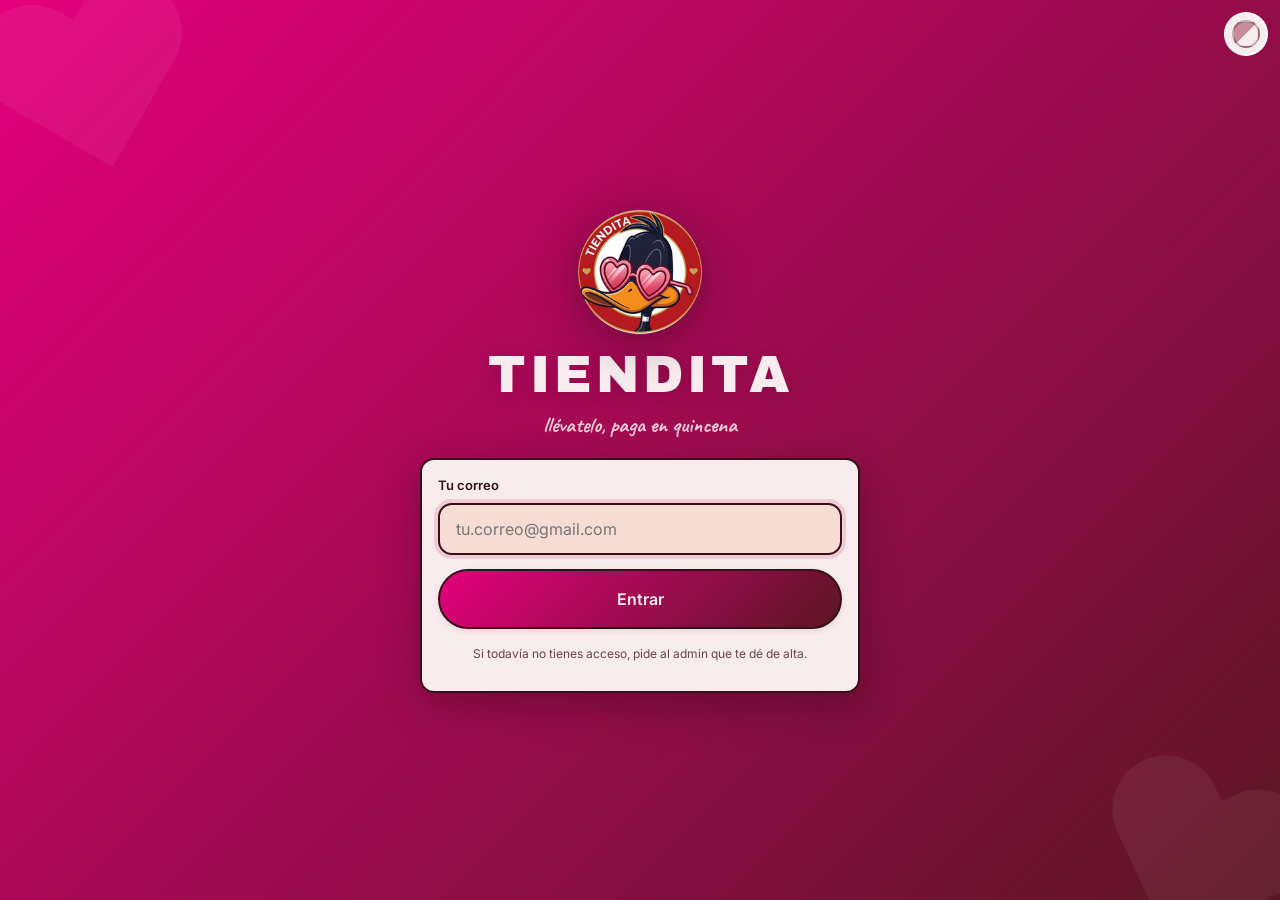
<file: docs/index.html>
<!DOCTYPE html>
<html lang="es-MX">
<head>
  <meta charset="UTF-8">
  <meta name="color-scheme" content="only light">
  <meta name="darkreader-lock">
  <meta name="viewport" content="width=device-width, initial-scale=1, minimum-scale=1, maximum-scale=1, user-scalable=no, viewport-fit=cover">
  <meta name="theme-color" content="#5B1624">
  <meta name="description" content="Tiendita - acceso para empleados">
  <title>Tiendita</title>
  <link rel="manifest" href="./manifest.json">
  <link rel="icon" type="image/png" href="./logo-192.png?v=2">
  <link rel="apple-touch-icon" href="./logo-180.png?v=2">
  <link rel="stylesheet" href="./styles.css?v=25" data-tema-css="perla">
  <link rel="stylesheet" href="./styles-diamante.css?v=25" data-tema-css="diamante" media="not all">
  <script src="./app-movil.js?v=1"></script>
  <script src="./tema.js?v=3"></script>
</head>
<body>
  <span data-tema-boton data-flotante></span>

  <div class="login">

    <div class="login__brand">
      <img src="./logo-192.png?v=2" alt="" class="login__logo">
      <div class="login__name">TIENDITA</div>
      <div class="login__tagline">llévatelo, paga en quincena</div>
    </div>

    <div class="card login__card">

      <div id="errorBox" class="login__error"></div>

      <label for="email" class="label">Tu correo</label>
      <input
        id="email"
        type="email"
        class="input"
        placeholder="tu.correo@gmail.com"
        autocomplete="email"
        inputmode="email"
        spellcheck="false"
        autocapitalize="off">

      <div id="claveCaja" hidden>
        <div style="height:14px"></div>
        <label for="clave" class="label">Contraseña</label>
        <input id="clave" type="password" class="input" autocomplete="current-password">
      </div>

      <div style="height:14px"></div>

      <button id="btnLogin" class="btn btn--rojo btn--big btn--full">
        Entrar
      </button>

      <p class="login__hint">
        Si todavía no tienes acceso, pide al admin que te dé de alta.
      </p>
    </div>

  </div>

  <script src="./api.js?v=12"></script>
  <script src="./app.js?v=13"></script>
  <script>
    tiendita.redirectIfLogged();

    const input    = document.getElementById('email');
    const btn      = document.getElementById('btnLogin');
    const errorBox = document.getElementById('errorBox');
    const claveCaja  = document.getElementById('claveCaja');
    const claveInput = document.getElementById('clave');

    function showError(msg) {
      errorBox.textContent = msg;
      errorBox.classList.add('is-visible');
      input.classList.add('input--error');
    }
    function clearError() {
      errorBox.classList.remove('is-visible');
      input.classList.remove('input--error');
    }

    async function intentarLogin() {
      const email = input.value.trim().toLowerCase();
      if (!email || !email.includes('@') || !email.includes('.')) {
        showError('Pon un correo válido.');
        return;
      }
      clearError();
      btn.disabled = true;
      const originalText = btn.textContent;
      btn.textContent = 'Entrando...';

      const clave = claveInput.value;
      const res = await api.login(email, clave || undefined);

      if (!res.ok && res.code === 'NEEDS_PIN') {
        // Correo de administración: pide la contraseña en la misma pantalla.
        claveCaja.hidden = false;
        claveInput.focus();
        btn.disabled = false;
        btn.textContent = originalText;
        return;
      }
      if (res.ok && res.usuario && res.usuario.rol === 'admin' && res.token) {
        // Admin: entra al panel de administración.
        try {
          localStorage.setItem('tiendita.sesion.v2', JSON.stringify({ token: res.token, usuario: res.usuario, permisos: res.permisos || [] }));
        } catch (_) {}
        try { tiendita.setSession(res.usuario); } catch (_) {}
        try { TiendiTema.alEntrar(res.usuario.correo); } catch (_) {}
        window.location.href = './admin/';
      } else if (res.ok) {
        tiendita.setSession(res.usuario);
        try { TiendiTema.alEntrar(res.usuario.correo); } catch (_) {}
        window.location.href = './catalogo.html';
      } else {
        showError(res.error || 'No se pudo iniciar sesión.');
        btn.disabled = false;
        btn.textContent = originalText;
      }
    }

    btn.addEventListener('click', intentarLogin);
    input.addEventListener('keydown', (e) => { if (e.key === 'Enter') intentarLogin(); });
    claveInput.addEventListener('keydown', (e) => { if (e.key === 'Enter') intentarLogin(); });
    input.addEventListener('input', clearError);
    input.focus();
  </script>

</body>
</html>
</file>
<file: docs/styles.css>
/* ============================================================
   TIENDITA — Sistema de estilos v2
   Paleta rebalanceada: rosa protagonista, rojo de acento, fondos crema rosado
   Display: Archivo Black (chunky)
   Script:  Caveat (acentos cute, taglines)
   Body:    Inter
   Responsive: mobile-first, 640px tablet, 1024px desktop
   Safe-area: env() insets para iPhone
   ============================================================ */

@import url('https://fonts.googleapis.com/css2?family=Archivo+Black&family=Caveat:wght@500;700&family=Inter:wght@400;500;600;700&display=swap');

:root {
  /* paleta */
  --rojo:        #E62027;
  --rojo-dark:   #B0181E;
  --rosa:        #FF6B9D;
  --rosa-light:  #FFB3C1;
  --rosa-soft:   #FFD6E0;
  --rosa-cream:  #FFF1F4;
  --rosa-text:   #4B1528;
  --vino:        #6B0F2A;
  --negro:       #1A1A1A;
  --gris:        #6B7280;
  --gris-claro:  #F3F4F6;
  --blanco:      #FFFFFF;
  --crema:       #FFFAFB;
  --warn:        #FCD34D;
  --warn-text:   #92400E;
  --ok:          #10B981;

  /* gradientes */
  --grad-hero:    linear-gradient(135deg, #FF6B9D 0%, #E62027 100%);
  --grad-rosa:    linear-gradient(135deg, #FFB3C1 0%, #FF6B9D 100%);
  --grad-bg:      linear-gradient(180deg, #FFFAFB 0%, #FFF1F4 100%);
  --grad-card:    linear-gradient(180deg, #FFFFFF 0%, #FFFAFB 100%);

  /* sombras */
  --shadow-sm:    0 2px 6px rgba(255, 107, 157, 0.10);
  --shadow-md:    0 6px 18px rgba(255, 107, 157, 0.15);
  --shadow-pop:   0 8px 28px rgba(255, 107, 157, 0.28);
  --shadow-red:   0 8px 24px rgba(230, 32, 39, 0.20);

  /* tipografias */
  --fuente-display: 'Archivo Black', 'Anton', system-ui, sans-serif;
  --fuente-script:  'Caveat', cursive;
  --fuente-body:    'Inter', system-ui, -apple-system, sans-serif;

  /* radios */
  --r-sm:   8px;
  --r-md:   14px;
  --r-lg:   22px;
  --r-pill: 999px;

  /* espacios */
  --s-1:  4px;
  --s-2:  8px;
  --s-3:  12px;
  --s-4:  16px;
  --s-5:  24px;
  --s-6:  32px;
  --s-7:  48px;

  /* safe area */
  --safe-top:    env(safe-area-inset-top, 0px);
  --safe-bottom: env(safe-area-inset-bottom, 0px);
  --safe-left:   env(safe-area-inset-left, 0px);
  --safe-right:  env(safe-area-inset-right, 0px);
}

/* ---- reset ---- */
*, *::before, *::after { box-sizing: border-box; }
html, body { margin: 0; padding: 0; }
body {
  font-family: var(--fuente-body);
  font-size: 16px;
  line-height: 1.5;
  color: var(--negro);
  background: var(--grad-bg);
  background-attachment: fixed;
  -webkit-font-smoothing: antialiased;
  text-rendering: optimizeLegibility;
}
img, svg { max-width: 100%; display: block; }
button { font: inherit; cursor: pointer; background: none; border: none; color: inherit; }
input, textarea, select, button { font-family: inherit; }
a { color: inherit; }

.script { font-family: var(--fuente-script); font-weight: 700; line-height: 1; }
.display {
  font-family: var(--fuente-display);
  letter-spacing: 0.5px;
  font-weight: normal;
  line-height: 1;
}

/* ============================================================
   LAYOUT BASE
   ============================================================ */

.page {
  min-height: 100dvh;
  display: flex;
  flex-direction: column;
}

/* ---- header con gradiente rosa→rojo ---- */
.app-header {
  background: var(--grad-hero);
  border-bottom: 3px solid var(--negro);
  padding: calc(var(--safe-top) + var(--s-3)) var(--s-4) var(--s-3);
  display: flex;
  align-items: center;
  justify-content: space-between;
  gap: var(--s-3);
  position: sticky;
  top: 0;
  z-index: 10;
  box-shadow: var(--shadow-red);
}
.app-header__brand {
  display: flex;
  align-items: center;
  gap: var(--s-2);
  color: var(--blanco);
  text-decoration: none;
  flex-shrink: 0;
}

/* tabs de navegación en el header (visibles en todas las pantallas) */
.app-header__nav {
  display: flex;
  gap: 4px;
  margin-left: auto;
  margin-right: var(--s-3);
}
.app-header__tab {
  padding: 8px 14px;
  border-radius: var(--r-pill);
  font-size: 13px;
  font-weight: 600;
  color: var(--blanco);
  text-decoration: none;
  background: transparent;
  border: 2px solid transparent;
  transition: background 0.15s ease, border-color 0.15s ease;
  white-space: nowrap;
}
.app-header__tab:hover {
  background: rgba(255, 255, 255, 0.15);
}
.app-header__tab--active {
  background: var(--blanco);
  color: var(--vino);
  border-color: var(--blanco);
}
@media (max-width: 480px) {
  /* en móvil chico esconde las tabs (queda el bottomnav) */
  .app-header__nav { display: none; }
}
.app-header__logo {
  width: 40px;
  height: 40px;
  flex-shrink: 0;
}
.app-header__name {
  font-family: var(--fuente-display);
  color: var(--blanco);
  font-size: 22px;
  letter-spacing: 2px;
}
.app-header__heart {
  color: var(--rosa-soft);
  font-size: 22px;
  line-height: 1;
  animation: heartbeat 1.6s ease-in-out infinite;
}
@keyframes heartbeat {
  0%, 100%  { transform: scale(1); }
  10%, 30%  { transform: scale(1.15); }
  20%       { transform: scale(0.95); }
}
.app-header__actions {
  display: flex;
  align-items: center;
  gap: var(--s-2);
}

/* pills (usuario, deuda, status) */
.pill {
  display: inline-flex;
  align-items: center;
  gap: var(--s-1);
  padding: 5px 12px;
  border-radius: var(--r-pill);
  font-size: 12px;
  font-weight: 500;
  background: var(--blanco);
  color: var(--negro);
  border: 2px solid var(--negro);
}
.pill--rosa     { background: var(--rosa-soft); color: var(--vino); }
.pill--blanca   { background: var(--blanco); color: var(--vino); border-color: var(--blanco); }
.pill--negro    { background: var(--negro); color: var(--blanco); }
.pill--warn     { background: var(--warn); color: var(--warn-text); }

/* ---- main ---- */
.app-main {
  flex: 1;
  padding: var(--s-4);
  padding-left:  max(var(--s-4), var(--safe-left));
  padding-right: max(var(--s-4), var(--safe-right));
}

/* ---- bottom nav (mobile/tablet) ---- */
.app-bottomnav {
  position: sticky;
  bottom: 0;
  background: var(--blanco);
  border-top: 3px solid var(--negro);
  padding: var(--s-2) var(--s-2) calc(var(--safe-bottom) + var(--s-2));
  display: flex;
  justify-content: space-around;
  gap: var(--s-2);
  z-index: 10;
}
.app-bottomnav__item {
  flex: 1;
  text-align: center;
  text-decoration: none;
  color: var(--negro);
  padding: var(--s-2);
  border-radius: var(--r-md);
  font-size: 12px;
  font-weight: 500;
  transition: background 0.15s ease;
}
.app-bottomnav__item:hover { background: var(--rosa-cream); }
.app-bottomnav__item--active {
  background: var(--grad-hero);
  color: var(--blanco);
}
.app-bottomnav__ico { font-size: 22px; display: block; margin-bottom: 2px; }

/* ============================================================
   COMPONENTES
   ============================================================ */

.card {
  background: var(--blanco);
  border: 2px solid var(--negro);
  border-radius: var(--r-md);
  padding: var(--s-4);
  box-shadow: var(--shadow-sm);
}
.card--soft { background: var(--rosa-cream); }

/* ---- botones ---- */
.btn {
  display: inline-flex;
  align-items: center;
  justify-content: center;
  gap: var(--s-2);
  padding: 12px 20px;
  border-radius: var(--r-pill);
  border: 2px solid var(--negro);
  background: var(--blanco);
  color: var(--negro);
  font-weight: 600;
  font-size: 14px;
  text-decoration: none;
  transition: transform 0.12s ease, box-shadow 0.12s ease;
  white-space: nowrap;
  position: relative;
}
.btn:hover     { transform: translateY(-2px); box-shadow: var(--shadow-md); }
.btn:active    { transform: translateY(0); }
.btn:disabled  { opacity: 0.5; cursor: not-allowed; transform: none; box-shadow: none; }

.btn--primary  {
  background: var(--grad-rosa);
  color: var(--rosa-text);
  box-shadow: var(--shadow-sm);
}
.btn--primary:hover { box-shadow: var(--shadow-pop); }

.btn--rojo     {
  background: var(--grad-hero);
  color: var(--blanco);
  box-shadow: var(--shadow-sm);
}
.btn--rojo:hover { box-shadow: var(--shadow-red); }

.btn--big      { padding: 16px 28px; font-size: 16px; }
.btn--full     { width: 100%; }
.btn--ghost    { background: transparent; box-shadow: none; }
.btn--tiny     { padding: 6px 14px; font-size: 12px; }

/* ---- input ---- */
.input {
  width: 100%;
  padding: 14px 16px;
  border-radius: var(--r-md);
  border: 2px solid var(--negro);
  background: var(--blanco);
  font-size: 16px; /* evita zoom en iOS */
  color: var(--negro);
  transition: box-shadow 0.15s ease, background 0.15s ease;
}
.input:focus {
  outline: none;
  background: var(--rosa-cream);
  box-shadow: 0 0 0 4px var(--rosa-soft);
}
.input--error {
  border-color: var(--rojo);
  background: #FEF2F2;
}
.label {
  display: block;
  font-size: 13px;
  font-weight: 600;
  margin-bottom: var(--s-2);
  color: var(--negro);
}

/* ---- toast ---- */
.toast {
  position: fixed;
  bottom: calc(var(--safe-bottom) + 90px);
  left: 50%;
  transform: translateX(-50%) translateY(20px);
  padding: 12px 22px;
  border-radius: var(--r-pill);
  background: var(--negro);
  color: var(--blanco);
  font-weight: 500;
  font-size: 14px;
  opacity: 0;
  transition: opacity 0.3s ease, transform 0.3s ease;
  z-index: 100;
  max-width: 90vw;
  text-align: center;
  box-shadow: var(--shadow-md);
}
.toast--visible { opacity: 1; transform: translateX(-50%) translateY(0); }
.toast--error   { background: var(--rojo); }
.toast--warn    { background: var(--warn); color: var(--warn-text); }
.toast--ok      { background: var(--negro); }

/* ---- indicador online/offline ---- */
.net-banner {
  position: fixed;
  top: calc(var(--safe-top) + 8px);
  left: 50%;
  transform: translateX(-50%) translateY(-100px);
  padding: 8px 16px;
  border-radius: var(--r-pill);
  background: var(--warn);
  color: var(--warn-text);
  font-size: 13px;
  font-weight: 600;
  z-index: 200;
  transition: transform 0.3s ease;
  border: 2px solid var(--negro);
}
.net-banner.is-visible { transform: translateX(-50%) translateY(0); }

/* ============================================================
   PANTALLA LOGIN
   ============================================================ */

.login {
  flex: 1;
  display: flex;
  flex-direction: column;
  justify-content: center;
  align-items: center;
  padding: var(--s-5) var(--s-4);
  padding-top: calc(var(--safe-top) + var(--s-5));
  padding-bottom: calc(var(--safe-bottom) + var(--s-5));
  background: var(--grad-hero);
  min-height: 100dvh;
  position: relative;
  overflow: hidden;
}
/* decoración: corazones de fondo sutilísimos */
.login::before, .login::after {
  content: '♥';
  position: absolute;
  color: rgba(255, 255, 255, 0.06);
  font-size: 240px;
  line-height: 1;
}
.login::before { top: -40px; left: -30px; transform: rotate(-15deg); }
.login::after  { bottom: -80px; right: -40px; transform: rotate(20deg); }

.login__brand {
  text-align: center;
  margin-bottom: var(--s-6);
  position: relative;
  z-index: 1;
}
.login__logo {
  width: 150px;
  height: 150px;
  margin: 0 auto var(--s-4);
  filter: drop-shadow(0 8px 24px rgba(0, 0, 0, 0.35));
  animation: float 4s ease-in-out infinite;
}
@keyframes float {
  0%, 100% { transform: translateY(0); }
  50%      { transform: translateY(-8px); }
}
.login__name {
  font-family: var(--fuente-display);
  color: var(--blanco);
  font-size: 52px;
  letter-spacing: 4px;
  line-height: 1;
  text-shadow: 0 4px 16px rgba(0, 0, 0, 0.15);
}
.login__tagline {
  color: var(--rosa-soft);
  font-family: var(--fuente-script);
  font-size: 26px;
  font-weight: 700;
  margin-top: var(--s-3);
}
.login__card {
  width: 100%;
  max-width: 380px;
  position: relative;
  z-index: 1;
  box-shadow: 0 12px 40px rgba(0, 0, 0, 0.25);
}
.login__error {
  background: #FEF2F2;
  border: 2px solid var(--rojo-dark);
  color: var(--rojo-dark);
  padding: var(--s-3);
  border-radius: var(--r-md);
  font-size: 14px;
  margin-bottom: var(--s-3);
  display: none;
  font-weight: 500;
}
.login__error.is-visible { display: block; }
.login__hint {
  font-size: 12px;
  color: var(--gris);
  margin-top: var(--s-4);
  text-align: center;
  line-height: 1.5;
}

/* ============================================================
   PANTALLA CATALOGO
   ============================================================ */

.catalogo-top {
  display: flex;
  flex-direction: column;
  gap: var(--s-3);
  margin-bottom: var(--s-4);
}
.catalogo__title {
  font-family: var(--fuente-display);
  font-size: 26px;
  letter-spacing: 1px;
  margin: 0;
  display: flex;
  align-items: baseline;
  gap: var(--s-2);
}
.catalogo__title-script {
  font-family: var(--fuente-script);
  font-size: 24px;
  color: var(--rosa);
  letter-spacing: 0;
}

.search-bar {
  position: relative;
}
.search-bar input {
  width: 100%;
  padding: 12px 16px 12px 44px;
  border-radius: var(--r-pill);
  border: 2px solid var(--negro);
  font-size: 15px;
  background: var(--blanco);
}
.search-bar input:focus {
  outline: none;
  background: var(--rosa-cream);
  box-shadow: 0 0 0 4px var(--rosa-soft);
}
.search-bar__icon {
  position: absolute;
  left: 16px;
  top: 50%;
  transform: translateY(-50%);
  font-size: 18px;
  color: var(--gris);
  pointer-events: none;
}

.catalogo__filtros {
  display: flex;
  gap: var(--s-2);
  overflow-x: auto;
  padding-bottom: var(--s-2);
  margin: 0 calc(-1 * var(--s-4));
  padding-left: var(--s-4);
  padding-right: var(--s-4);
  scrollbar-width: none;
}
.catalogo__filtros::-webkit-scrollbar { display: none; }
.chip {
  padding: 7px 16px;
  border-radius: var(--r-pill);
  border: 2px solid var(--negro);
  background: var(--blanco);
  color: var(--negro);
  font-size: 13px;
  font-weight: 600;
  white-space: nowrap;
  cursor: pointer;
  transition: all 0.15s ease;
}
.chip:hover    { background: var(--rosa-cream); }
.chip--active  { background: var(--negro); color: var(--blanco); }

.catalogo {
  display: grid;
  grid-template-columns: repeat(auto-fill, minmax(260px, 1fr));
  gap: var(--s-3);
  padding-bottom: 110px;
}

.product {
  background: var(--grad-card);
  border: 2px solid var(--negro);
  border-radius: var(--r-md);
  padding: var(--s-3);
  display: flex;
  gap: var(--s-3);
  align-items: center;
  position: relative;
  transition: transform 0.15s ease, box-shadow 0.15s ease;
}
.product:hover {
  transform: translateY(-2px);
  box-shadow: var(--shadow-md);
}
.product__icon {
  width: 56px;
  height: 56px;
  border-radius: var(--r-md);
  display: flex;
  align-items: center;
  justify-content: center;
  flex-shrink: 0;
  font-size: 30px;
  border: 2px solid var(--negro);
}
.product__icon--rojo  { background: var(--grad-hero); color: var(--blanco); }
.product__icon--rosa  { background: var(--grad-rosa); color: var(--rosa-text); }
.product__info { flex: 1; min-width: 0; }
.product__name {
  font-weight: 600;
  font-size: 14px;
  line-height: 1.3;
}
.product__meta {
  font-size: 11px;
  color: var(--gris);
  margin-top: 3px;
  font-weight: 500;
}
.product__meta--bajo    { color: var(--rojo); }
.product__meta--agotado { color: var(--gris); }

.product__badge {
  position: absolute;
  top: -8px;
  left: 12px;
  font-family: var(--fuente-display);
  font-size: 10px;
  letter-spacing: 1px;
  padding: 3px 10px;
  border-radius: var(--r-pill);
  border: 2px solid var(--negro);
  background: var(--warn);
  color: var(--warn-text);
}
.product__badge--agotado { background: var(--gris-claro); color: var(--gris); }

.product__action {
  display: flex;
  flex-direction: column;
  align-items: flex-end;
  gap: var(--s-1);
}
.product__price {
  font-family: var(--fuente-display);
  font-size: 22px;
  color: var(--rojo);
  line-height: 1;
}

/* animacion bounce al "Llevar" */
@keyframes bounce {
  0%   { transform: scale(1); }
  50%  { transform: scale(1.12); }
  100% { transform: scale(1); }
}
.btn--bounce { animation: bounce 0.35s ease; }

/* ---- skeleton loaders ---- */
.skeleton {
  background: linear-gradient(90deg, var(--rosa-cream) 0%, var(--rosa-soft) 50%, var(--rosa-cream) 100%);
  background-size: 200% 100%;
  animation: shimmer 1.4s infinite;
  border-radius: var(--r-md);
}
@keyframes shimmer {
  0%   { background-position: 200% 0; }
  100% { background-position: -200% 0; }
}
.product-skeleton {
  background: var(--blanco);
  border: 2px solid var(--negro);
  border-radius: var(--r-md);
  padding: var(--s-3);
  display: flex;
  gap: var(--s-3);
  align-items: center;
}
.product-skeleton__icon { width: 56px; height: 56px; border-radius: var(--r-md); }
.product-skeleton__info { flex: 1; }
.product-skeleton__line { height: 12px; margin-bottom: 6px; border-radius: 4px; }
.product-skeleton__line--short { width: 50%; }
.product-skeleton__price { width: 60px; height: 24px; border-radius: 4px; }

/* ---- carrito flotante ---- */
.cart-bar {
  position: fixed;
  bottom: calc(var(--safe-bottom) + var(--s-3));
  left: var(--s-3);
  right: var(--s-3);
  background: var(--negro);
  border-radius: var(--r-md);
  padding: var(--s-3) var(--s-4);
  display: flex;
  justify-content: space-between;
  align-items: center;
  gap: var(--s-3);
  z-index: 20;
  border: 2px solid var(--negro);
  transform: translateY(160%);
  transition: transform 0.3s cubic-bezier(0.22, 1.5, 0.36, 1);
  box-shadow: var(--shadow-pop);
}
.cart-bar.is-visible { transform: translateY(0); }
.cart-bar__label {
  color: var(--rosa-soft);
  font-size: 11px;
  font-weight: 600;
  letter-spacing: 1.5px;
  text-transform: uppercase;
}
.cart-bar__total {
  font-family: var(--fuente-display);
  color: var(--blanco);
  font-size: 24px;
  line-height: 1;
  margin-top: 2px;
}

/* ---- modal carrito (bottom sheet) ---- */
.sheet-backdrop {
  position: fixed;
  inset: 0;
  background: rgba(26, 26, 26, 0.55);
  z-index: 50;
  display: none;
  align-items: flex-end;
  justify-content: center;
  backdrop-filter: blur(2px);
  -webkit-backdrop-filter: blur(2px);
}
.sheet-backdrop.is-visible { display: flex; }
.sheet {
  background: var(--blanco);
  border-top-left-radius: var(--r-lg);
  border-top-right-radius: var(--r-lg);
  border-top: 3px solid var(--negro);
  width: 100%;
  max-width: 600px;
  max-height: 85dvh;
  overflow-y: auto;
  padding: var(--s-5) var(--s-4) calc(var(--safe-bottom) + var(--s-4));
  animation: slide-up 0.28s cubic-bezier(0.22, 1.5, 0.36, 1);
}
@keyframes slide-up {
  from { transform: translateY(100%); }
  to   { transform: translateY(0); }
}
.sheet__title {
  font-family: var(--fuente-display);
  font-size: 24px;
  margin: 0 0 var(--s-4);
  letter-spacing: 1px;
  display: flex;
  align-items: baseline;
  gap: var(--s-2);
}
.sheet__title-script {
  font-family: var(--fuente-script);
  font-size: 22px;
  color: var(--rosa);
  letter-spacing: 0;
}
.sheet__item {
  display: flex;
  justify-content: space-between;
  align-items: center;
  padding: var(--s-3) 0;
  border-bottom: 1px dashed var(--rosa-light);
}
.sheet__item:last-of-type { border-bottom: none; }
.sheet__qty {
  display: flex;
  align-items: center;
  gap: var(--s-2);
}
.sheet__qty-btn {
  width: 34px;
  height: 34px;
  border-radius: var(--r-pill);
  border: 2px solid var(--negro);
  background: var(--blanco);
  font-size: 18px;
  font-weight: 600;
  display: inline-flex;
  align-items: center;
  justify-content: center;
  transition: background 0.15s ease;
}
.sheet__qty-btn:hover { background: var(--rosa-cream); }
.sheet__total {
  display: flex;
  justify-content: space-between;
  align-items: baseline;
  padding: var(--s-4) var(--s-3);
  margin-top: var(--s-3);
  background: var(--rosa-cream);
  border: 2px solid var(--negro);
  border-radius: var(--r-md);
}
.sheet__total-label { font-weight: 600; font-size: 14px; }
.sheet__total-value {
  font-family: var(--fuente-display);
  font-size: 30px;
  color: var(--rojo);
}

/* ============================================================
   PANTALLA PERFIL
   ============================================================ */

.perfil__hero {
  background: var(--grad-hero);
  color: var(--blanco);
  border-radius: var(--r-md);
  padding: var(--s-5) var(--s-4);
  margin-bottom: var(--s-4);
  border: 2px solid var(--negro);
  position: relative;
  overflow: hidden;
  box-shadow: var(--shadow-red);
}
.perfil__hero::before {
  content: '♥';
  position: absolute;
  top: -20px;
  right: -10px;
  font-size: 140px;
  color: rgba(255, 255, 255, 0.10);
  line-height: 1;
}
.perfil__greet {
  font-family: var(--fuente-script);
  font-size: 22px;
  color: var(--rosa-soft);
  margin-bottom: 4px;
  position: relative;
  z-index: 1;
}
.perfil__nombre {
  font-family: var(--fuente-display);
  font-size: 30px;
  letter-spacing: 1px;
  margin: 0 0 var(--s-1);
  position: relative;
  z-index: 1;
}
.perfil__correo {
  font-size: 13px;
  opacity: 0.92;
  position: relative;
  z-index: 1;
}

.debt {
  margin-bottom: 0;
}
.debt__label {
  font-size: 11px;
  font-weight: 600;
  letter-spacing: 1.5px;
  text-transform: uppercase;
  color: var(--gris);
  margin-bottom: var(--s-1);
}
.debt__value {
  font-family: var(--fuente-display);
  font-size: 40px;
  color: var(--rojo);
  line-height: 1;
}
.debt__value--cero { color: var(--ok); }
.debt__limit {
  font-size: 13px;
  color: var(--gris);
  margin-top: var(--s-2);
}
.debt__bar {
  height: 14px;
  background: var(--rosa-cream);
  border-radius: var(--r-pill);
  border: 2px solid var(--negro);
  overflow: hidden;
  margin-top: var(--s-3);
}
.debt__bar-fill {
  height: 100%;
  background: var(--grad-rosa);
  transition: width 0.6s cubic-bezier(0.22, 1, 0.36, 1);
}
.debt__bar-fill--alto { background: var(--grad-hero); }
.debt__note {
  font-size: 13px;
  color: var(--gris);
  margin-top: var(--s-3);
  line-height: 1.5;
}
.debt__note--cerca {
  background: #FEF3C7;
  border: 2px solid var(--warn);
  color: var(--warn-text);
  padding: 10px 14px;
  border-radius: var(--r-md);
  font-weight: 500;
}

/* Stats grid (Total gastado / Este mes / Favorito) */
.stats {
  display: grid;
  grid-template-columns: repeat(3, 1fr);
  gap: var(--s-2);
  margin-top: var(--s-4);
  padding-top: var(--s-3);
  border-top: 1px dashed var(--rosa-light);
}
.stat {
  text-align: center;
  padding: var(--s-2);
  background: var(--rosa-cream);
  border-radius: var(--r-md);
  border: 1px solid var(--rosa-soft);
}
.stat__label {
  font-size: 10px;
  font-weight: 600;
  letter-spacing: 1px;
  text-transform: uppercase;
  color: var(--gris);
  margin-bottom: 4px;
}
.stat__value {
  font-family: var(--fuente-display);
  font-size: 18px;
  color: var(--rojo);
  line-height: 1.1;
}
.stat__value--small { font-size: 12px; font-family: var(--fuente-body); font-weight: 600; color: var(--negro); }

.section-title {
  font-family: var(--fuente-display);
  font-size: 20px;
  margin: var(--s-5) 0 var(--s-3);
  letter-spacing: 1px;
  display: flex;
  align-items: baseline;
  gap: var(--s-2);
}
.section-title-script {
  font-family: var(--fuente-script);
  font-size: 22px;
  color: var(--rosa);
  letter-spacing: 0;
}

.history__item {
  background: var(--blanco);
  border: 2px solid var(--negro);
  border-radius: var(--r-md);
  padding: var(--s-3);
  margin-bottom: var(--s-2);
  display: flex;
  justify-content: space-between;
  align-items: center;
  gap: var(--s-3);
  transition: transform 0.15s ease;
}
.history__item:hover { transform: translateX(2px); }
.history__producto { font-weight: 600; font-size: 14px; }
.history__fecha    { font-size: 11px; color: var(--gris); margin-top: 2px; }
.history__monto {
  font-family: var(--fuente-display);
  color: var(--rojo);
  font-size: 18px;
}

/* ---- formulario sugerencia ---- */
.sugerencia-form select,
.sugerencia-form textarea {
  width: 100%;
  padding: 12px 14px;
  border-radius: var(--r-md);
  border: 2px solid var(--negro);
  font-size: 16px;
  background: var(--blanco);
  font-family: inherit;
  color: var(--negro);
}
.sugerencia-form select:focus,
.sugerencia-form textarea:focus {
  outline: none;
  background: var(--rosa-cream);
  box-shadow: 0 0 0 3px var(--rosa-soft);
}
.sugerencia-form select { margin-bottom: var(--s-3); }
.sugerencia-form textarea { min-height: 90px; resize: vertical; }
.stars {
  display: flex;
  gap: 6px;
  margin: var(--s-3) 0 var(--s-4);
}
.star {
  font-size: 30px;
  color: var(--gris-claro);
  cursor: pointer;
  user-select: none;
  line-height: 1;
  transition: transform 0.12s ease;
}
.star:hover { transform: scale(1.15); }
.star--on { color: var(--rosa); }

/* ============================================================
   BOT (chat embebido)
   ============================================================ */

.bot-fab {
  position: fixed;
  bottom: calc(var(--safe-bottom) + 95px);
  right: var(--s-4);
  width: 56px;
  height: 56px;
  border-radius: var(--r-pill);
  background: var(--grad-rosa);
  color: var(--rosa-text);
  border: 2px solid var(--negro);
  font-size: 24px;
  display: flex;
  align-items: center;
  justify-content: center;
  z-index: 30;
  box-shadow: var(--shadow-pop);
  transition: transform 0.15s ease;
}
.bot-fab:hover { transform: scale(1.08); }
.bot-panel {
  position: fixed;
  bottom: calc(var(--safe-bottom) + var(--s-3));
  right: var(--s-3);
  left: var(--s-3);
  max-width: 420px;
  margin-left: auto;
  background: var(--blanco);
  border: 2px solid var(--negro);
  border-radius: var(--r-md);
  z-index: 40;
  display: none;
  flex-direction: column;
  max-height: 70dvh;
  box-shadow: var(--shadow-pop);
}
.bot-panel.is-visible { display: flex; animation: slide-up 0.25s ease; }
.bot-panel__head {
  background: var(--grad-hero);
  color: var(--blanco);
  padding: var(--s-3);
  border-top-left-radius: var(--r-md);
  border-top-right-radius: var(--r-md);
  display: flex;
  justify-content: space-between;
  align-items: center;
}
.bot-panel__title {
  font-family: var(--fuente-display);
  letter-spacing: 1px;
}
.bot-panel__close {
  background: transparent;
  border: none;
  color: var(--blanco);
  font-size: 24px;
  padding: 0 6px;
}
.bot-panel__log {
  flex: 1;
  overflow-y: auto;
  padding: var(--s-3);
  background: var(--crema);
}
.bot-msg {
  max-width: 85%;
  padding: 10px 14px;
  border-radius: var(--r-md);
  margin-bottom: var(--s-2);
  font-size: 14px;
  white-space: pre-wrap;
  line-height: 1.45;
}
.bot-msg--bot   {
  background: var(--blanco);
  border: 2px solid var(--negro);
  border-bottom-left-radius: 4px;
}
.bot-msg--user  {
  background: var(--grad-rosa);
  color: var(--rosa-text);
  margin-left: auto;
  border: 2px solid var(--negro);
  border-bottom-right-radius: 4px;
}
.bot-panel__form {
  display: flex;
  gap: var(--s-2);
  padding: var(--s-3);
  border-top: 2px solid var(--negro);
  background: var(--blanco);
}
.bot-panel__form input {
  flex: 1;
  padding: 10px 14px;
  border-radius: var(--r-pill);
  border: 2px solid var(--negro);
  font-size: 14px;
}
.bot-panel__form input:focus {
  outline: none;
  background: var(--rosa-cream);
  box-shadow: 0 0 0 3px var(--rosa-soft);
}
.bot-panel__form button {
  width: 44px;
  height: 44px;
  border-radius: var(--r-pill);
  border: 2px solid var(--negro);
  background: var(--grad-rosa);
  color: var(--rosa-text);
  font-size: 18px;
  font-weight: 700;
}

/* ============================================================
   CONFETTI (al confirmar compra)
   ============================================================ */

.confetti-wrap {
  position: fixed;
  inset: 0;
  pointer-events: none;
  z-index: 200;
  overflow: hidden;
}
.confetti-piece {
  position: absolute;
  width: 10px;
  height: 14px;
  top: -20px;
  animation: confetti-fall linear forwards;
}
@keyframes confetti-fall {
  0%   { transform: translateY(0) rotate(0deg);   opacity: 1; }
  100% { transform: translateY(110vh) rotate(720deg); opacity: 0; }
}

/* ============================================================
   ESTADOS / UTILIDADES
   ============================================================ */

.empty {
  text-align: center;
  padding: var(--s-6) var(--s-4);
  color: var(--gris);
}
.empty__icon {
  font-size: 64px;
  margin-bottom: var(--s-3);
  filter: drop-shadow(0 4px 10px rgba(255, 107, 157, 0.3));
}
.empty__title {
  font-family: var(--fuente-display);
  font-size: 20px;
  color: var(--negro);
  letter-spacing: 1px;
}
.empty__sub {
  font-size: 14px;
  margin-top: var(--s-2);
}
.empty__script {
  font-family: var(--fuente-script);
  color: var(--rosa);
  font-size: 22px;
  margin-top: var(--s-2);
}

.spinner {
  width: 36px;
  height: 36px;
  border: 3px solid var(--rosa-soft);
  border-top-color: var(--rosa);
  border-radius: 50%;
  animation: spin 0.8s linear infinite;
  margin: var(--s-5) auto;
}
@keyframes spin { to { transform: rotate(360deg); } }

.hidden { display: none !important; }
.text-center { text-align: center; }

/* ============================================================
   RESPONSIVE — TABLET (640px+)
   ============================================================ */

@media (min-width: 640px) {
  .app-main { padding: var(--s-5); }
  .login__logo { width: 150px; height: 150px; }
  .login__name { font-size: 60px; }

  .product__icon { width: 64px; height: 64px; font-size: 32px; }
  .product__name { font-size: 15px; }
  .product__price { font-size: 24px; }

  .cart-bar { left: auto; right: var(--s-5); width: 380px; }
  .bot-panel { width: 380px; }
}

/* ============================================================
   RESPONSIVE — DESKTOP (1024px+)
   ============================================================ */

@media (min-width: 1024px) {
  .app-main {
    max-width: 1400px;
    margin: 0 auto;
    width: 100%;
    padding: var(--s-4) var(--s-5);
  }
  .app-bottomnav { display: none; }
  .app-header {
    padding-left:  max(var(--s-5), var(--safe-left));
    padding-right: max(var(--s-5), var(--safe-right));
  }

  .catalogo {
    padding-bottom: 0;
  }

  /* Login compacto: el card debe caber en una laptop 13" sin scroll */
  .login {
    padding-top: var(--s-4);
    padding-bottom: var(--s-4);
  }
  .login__logo { width: 130px; height: 130px; margin-bottom: var(--s-3); }
  .login__name { font-size: 52px; }
  .login__tagline { font-size: 22px; margin-top: var(--s-2); }
  .login__brand { margin-bottom: var(--s-4); }
  .login__card { max-width: 440px; }

  .cart-bar { right: max(var(--s-5), calc((100vw - 1400px) / 2 + var(--s-5))); }

  .perfil-grid {
    display: grid;
    grid-template-columns: 1fr 1fr;
    gap: var(--s-4);
    margin-bottom: var(--s-4);
  }
  .perfil-grid > * { min-width: 0; }

  /* Reduce hero/spacing del perfil en desktop */
  .perfil__hero { padding: var(--s-4); margin-bottom: var(--s-3); }
  .perfil__nombre { font-size: 26px; }
  .section-title { margin: var(--s-4) 0 var(--s-2); font-size: 18px; }
}

/* pantallas muy anchas: aprovechar mas ancho */
@media (min-width: 1600px) {
  .app-main { max-width: 1600px; }
}


/* ============================================================
   AJUSTES DE TAMAÑO Y ORDEN (móvil, tablet y escritorio)
   ============================================================ */
/* Botones fáciles de tocar con el dedo */
.product .btn { min-height: 40px; padding: 8px 18px; font-size: 14px; }
.product__name { font-size: 15px; }
.product__meta { font-size: 12px; }
.product__icon { width: 60px; height: 60px; }

/* Un solo menú: arriba en tablet y escritorio, abajo en celular */
@media (max-width: 639px) { .app-header__nav { display: none; } }
@media (min-width: 640px) {
  .app-header__nav { display: flex; }
  .app-bottomnav { display: none; }
  .catalogo { padding-bottom: 110px; }

  /* Productos más grandes: tarjeta vertical */
  .catalogo { grid-template-columns: repeat(auto-fill, minmax(220px, 1fr)); gap: var(--s-4); }
  .product { flex-direction: column; text-align: center; padding: var(--s-4); gap: var(--s-3); }
  .product__icon { width: 92px; height: 92px; font-size: 46px; }
  .product__info { flex: none; width: 100%; }
  .product__name { font-size: 17px; }
  .product__meta { font-size: 13px; }
  .product__action { flex-direction: row; align-items: center; justify-content: space-between; width: 100%; margin-top: auto; }
  .product__price { font-size: 30px; }
  .product .btn { min-height: 44px; padding: 10px 22px; font-size: 15px; }
}

/* ---- Reduced motion ---- */
@media (prefers-reduced-motion: reduce) {
  * { transition-duration: 0.001ms !important; animation-duration: 0.001ms !important; }
}

/* Siempre tema claro: evita que el navegador oscurezca la Tiendita */
:root { color-scheme: only light; }

/* ===== Fondos suaves: menos brillo en pantallas grandes y en celular ===== */
:root {
  --blanco:     #FDF3F5;
  --crema:      #F7E4E9;
  --rosa-cream: #F4DCE3;
  --grad-bg:    linear-gradient(180deg, #F7E4E9 0%, #F1D3DC 100%);
  --grad-card:  linear-gradient(180deg, #FDF3F5 0%, #F9E8ED 100%);
}

/* ===== Tarjetas de producto: más aire y alineación ===== */
.product { gap: var(--s-3); padding: var(--s-4); }
.product__icon { overflow: hidden; }
.product__foto { width: 100%; height: 100%; object-fit: cover; display: block; }
.product__name { font-size: 15px; line-height: 1.3; }
.product__meta { margin-top: 6px; }
@media (min-width: 640px) {
  .catalogo { grid-template-columns: repeat(auto-fill, minmax(240px, 1fr)); gap: 28px 24px; padding-top: 14px; }
  .product { padding: 28px 20px 20px; gap: 16px; }
  .product__icon { width: 112px; height: 112px; font-size: 56px; border-radius: 20px; }
  .product__info { display: flex; flex-direction: column; align-items: center; }
  .product__name { min-height: 44px; display: flex; align-items: center; justify-content: center; font-size: 17px; }
  .product__meta { font-size: 13px; margin-top: 8px; }
  .product__action { border-top: 2px dashed rgba(94,15,36,.25); padding-top: 16px; gap: 12px; }
  .product__badge { top: -12px; left: 50%; transform: translateX(-50%); white-space: nowrap; }
}
@media (max-width: 639px) {
  .catalogo { gap: 16px; padding-top: 12px; }
  .product__icon { width: 72px; height: 72px; font-size: 36px; }
  .product__badge { top: -10px; }
  .product__action { gap: 8px; }
}

/* ===== Catálogo por secciones (sin botones de filtro) ===== */
.catalogo-secciones { display: flex; flex-direction: column; gap: 36px; padding-bottom: 110px; }
.catalogo-secciones .catalogo { padding-bottom: 0; }
.seccion__titulo { display: flex; align-items: center; gap: 10px; margin: 0 0 18px; padding-bottom: 10px; border-bottom: 3px solid var(--negro); font-family: var(--fuente-display); font-size: 22px; letter-spacing: .5px; }
.seccion__titulo small { font: 600 13px var(--fuente-body); background: var(--negro); color: #fff; border-radius: 999px; padding: 2px 10px; }

/* ===== Vida: luz, brillo y movimiento muy suave ===== */
body::before { content: ""; position: fixed; inset: -10%; z-index: -1; pointer-events: none;
  background: radial-gradient(40vmax 40vmax at 12% 8%, rgba(255,107,157,.28), transparent 60%), radial-gradient(46vmax 46vmax at 92% 88%, rgba(230,32,39,.16), transparent 62%), radial-gradient(30vmax 30vmax at 70% 20%, rgba(255,255,255,.45), transparent 60%);
  animation: aurora 38s ease-in-out infinite alternate; }
body::after { content: ""; position: fixed; inset: 0; z-index: -1; pointer-events: none; opacity: .45;
  background: radial-gradient(circle, rgba(255,255,255,.95) 1px, transparent 1.6px) 0 0 / 84px 84px, radial-gradient(circle, rgba(255,255,255,.7) 1px, transparent 1.6px) 42px 42px / 84px 84px;
  animation: titila 7s ease-in-out infinite alternate; }
@keyframes aurora { to { transform: translate3d(-3%, 4%, 0) scale(1.08); } }
@keyframes titila { from { opacity: .2; } to { opacity: .5; } }
.app-header { overflow: hidden; }
.app-header::after { content: ""; position: absolute; top: 0; bottom: 0; left: -30%; width: 22%; pointer-events: none; background: linear-gradient(100deg, transparent, rgba(255,255,255,.3), transparent); transform: skewX(-20deg); animation: brillo 10s ease-in-out infinite; }
@keyframes brillo { 0%, 72% { left: -30%; } 100% { left: 130%; } }
.btn--primary, .btn--rojo { overflow: hidden; }
.btn--primary::after, .btn--rojo::after { content: ""; position: absolute; inset: 0; background: linear-gradient(110deg, transparent 30%, rgba(255,255,255,.55) 50%, transparent 70%); transform: translateX(-130%); transition: transform .6s; pointer-events: none; }
.btn:hover:not(:disabled)::after { transform: translateX(130%); }
.product { transition: transform .18s ease, box-shadow .25s ease; }
.product:hover { box-shadow: 0 14px 34px rgba(255,107,157,.45); }
.product__icon { transition: transform .25s cubic-bezier(.3,1.6,.5,1); }
.product:hover .product__icon { transform: rotate(-5deg) scale(1.08); }
.app-header__tab, .pill, .chip { transition: transform .12s, background .15s; }
.app-header__tab:hover { transform: translateY(-2px); }
@media (prefers-reduced-motion: reduce) { body::before, body::after, .app-header::after { animation: none !important; } }

/* =====================================================================
   PALETA "DULCERÍA DE NOCHE" (A + C): crema cálido y rosa mexicano de día,
   ciruela, mango, menta y lila como acentos. La misma paleta vive en el panel (oscuro).
   ===================================================================== */
:root {
  --rojo: #C9006A;        --rojo-dark: #9E0053;
  --rosa: #FF5FA2;        --rosa-light: #FFB3D5;   --rosa-soft: #FFD3E8;   --rosa-cream: #FFEBDB;
  --rosa-text: #3B0913;   --vino: #5B1624;         --negro: #341118;
  --crema: #FFF4E8;       --blanco: #FFFBF5;
  --warn: #FFB400;        --warn-text: #4A2B00;
  --gris: #77575E;        --gris-claro: #F3E6EC;
  --grad-hero: linear-gradient(135deg, #E4007C 0%, #5B1624 100%);
  --grad-rosa: linear-gradient(135deg, #FFC2DE 0%, #FF5FA2 100%);
  --grad-bg:   linear-gradient(180deg, #FFF4E8 0%, #FBDFD0 100%);
  --grad-card: linear-gradient(180deg, #FFFBF5 0%, #FFF0E2 100%);
  --shadow-sm: 0 2px 6px rgba(91,22,36,.10);
  --shadow-md: 0 6px 18px rgba(228,0,124,.16);
  --shadow-red: 0 8px 24px rgba(91,22,36,.25);
}
html { background: #FBDFD0; }
body::before { background: radial-gradient(40vmax 40vmax at 12% 8%, rgba(255,95,162,.26), transparent 60%), radial-gradient(46vmax 46vmax at 92% 88%, rgba(255,156,176,.30), transparent 62%), radial-gradient(30vmax 30vmax at 70% 20%, rgba(255,180,0,.16), transparent 60%); }
.product:hover { box-shadow: 0 14px 34px rgba(228,0,124,.35); }
.product__icon--rojo { background: linear-gradient(135deg, #E4007C 0%, #5B1624 100%); }
.pill--blanca { background: #FFFBF5; color: #5B1624; border-color: #FFFBF5; }

/* ---------- Auditoría móvil: toques de 44px, letra legible, nada cortado ---------- */
@media (max-width: 639px) {
  .app-header__name { font-size: clamp(18px, 5.4vw, 22px); }
  .app-header__actions { gap: 6px; }
  .pill { min-height: 44px; }
  .search-bar input { font-size: 16px; }
  #cartCount, .stat__label, .debt__label { font-size: 12px; }
  .perfil__hero, .perfil__hero * { overflow-wrap: anywhere; }
  .bot-fab { right: auto; left: 12px; }
}
@media (max-width: 380px) { .app-header__heart { display: none; } }

/* ---------- PERLA Y ROSA EMPOLVADO: blancos con tinte rosado, un foco durazno, destellos fríos ---------- */
:root {
  --blanco: #F8ECEE;  --crema: #F2DFE3;
  --grad-bg:   linear-gradient(180deg, #F6E7EA 0%, #E9C9D1 100%);
  --grad-card: linear-gradient(180deg, #FBF1F3 0%, #F1DADF 100%);
  --rosa-soft: #F0CBD6;  --rosa-cream: #F7DCD3;  --gris-claro: #EBD8DD;
  --warn: #F7B29A;  --warn-text: #4A1D12;
  --polvo: #C98A9B;  --hielo: #EAF6FF;  --gris: #66464D;
}
html { background: #E9C9D1; }
body::before { background: radial-gradient(40vmax 40vmax at 12% 8%, rgba(201,138,155,.34), transparent 60%), radial-gradient(46vmax 46vmax at 92% 88%, rgba(255,95,162,.20), transparent 62%), radial-gradient(30vmax 30vmax at 70% 20%, rgba(247,178,154,.28), transparent 60%); }
.pill--blanca { background: #F8ECEE; color: #5B1624; border-color: #F8ECEE; }
.app-header::after { background: linear-gradient(100deg, transparent, rgba(234,246,255,.42), transparent); }

/* Encabezado angosto: que Deuda, Color y Salir quepan siempre */
@media (max-width: 430px) {
  .app-header { padding-left: 10px; padding-right: 10px; gap: 6px; }
  .app-header__heart { display: none; }
  .app-header__name { font-size: 1.05rem; letter-spacing: .08em; }
  .app-header__logo { width: 34px; height: 34px; }
  .app-header__actions { gap: 6px; flex-shrink: 0; }
  .app-header__actions .pill { padding-left: 10px; padding-right: 10px; }
}

/* Contraste: títulos en script sobre fondo claro y saludo sobre el héroe */
.catalogo__title-script, .section-title-script { color: #B3124F; }
.perfil__greet { color: #fff; font-size: 24px; }

/* ===== Escritorio: categorías en columnas y productos en fila compacta (sin tanto scroll vertical) ===== */
@media (min-width: 900px) {
  .catalogo-secciones { display: grid; grid-template-columns: repeat(auto-fit, minmax(300px, 1fr)); gap: 8px 24px; align-items: start; padding-bottom: 24px; }
  .catalogo-secciones .seccion { min-width: 0; margin: 0; }
  .seccion__titulo { margin-bottom: 14px; font-size: 20px; }
  .catalogo-secciones .catalogo { display: flex; flex-direction: column; gap: 12px; padding: 0; }
  .catalogo-secciones .product { flex-direction: row; text-align: left; align-items: center; padding: 12px 14px; gap: 12px; }
  .catalogo-secciones .product__icon { width: 64px; height: 64px; font-size: 32px; border-radius: 14px; flex: none; }
  .catalogo-secciones .product__info { flex: 1; min-width: 0; align-items: flex-start; width: auto; }
  .catalogo-secciones .product__name { min-height: 0; justify-content: flex-start; text-align: left; font-size: 15px; }
  .catalogo-secciones .product__meta { margin-top: 4px; font-size: 12px; }
  .catalogo-secciones .product__action { flex-direction: column; align-items: flex-end; width: auto; margin: 0; padding: 0; border: 0; gap: 6px; }
  .catalogo-secciones .product__price { font-size: 22px; }
  .catalogo-secciones .product .btn { min-height: 36px; padding: 6px 18px; font-size: 14px; }
  .catalogo-secciones .product__badge { top: -11px; left: 14px; right: auto; transform: none; }
}

/* ===== Orden y sobriedad: Mi cuenta con la deuda como protagonista, sin letra cursiva ni adornos ===== */
.perfil__hero { background: none; color: var(--negro); border: 0; box-shadow: none; padding: 4px 0 8px; margin-bottom: var(--s-3); overflow: visible; }
.perfil__hero::before, .perfil__hero::after { display: none; }
.perfil__greet { font-family: var(--fuente-body); font-size: 15px; font-weight: 500; color: var(--gris); margin: 0; }
.perfil__nombre { color: var(--negro); font-size: 28px; margin: 2px 0 0; }
.perfil__correo { color: var(--gris); opacity: 1; font-size: 14px; }
.section-title-script, .catalogo__title-script { font-family: var(--fuente-body); font-size: 15px; font-weight: 500; color: var(--gris); letter-spacing: 0; margin-left: 6px; }
.star { color: #B89AA2; }
.star--on { color: #C25A00; }
.ico-svg { display: block; margin: 0 auto; }
.app-bottomnav__ico { display: inline-flex; align-items: center; justify-content: center; }
.bot-fab { display: inline-flex; align-items: center; justify-content: center; }

/* Sin foto: dibujo de línea por categoría sobre fondo perla */
.product__icon--ini { background: #F3DDE2; color: #8B2F4D; border: 2px solid #C98A9B; box-shadow: none; }
.product__icon--ini .ico-prod { display: block; width: 62%; height: 62%; }

/* v26: categorías como botones, columnas sin huecos en PC y botón del asistente más discreto */
.filtros-cat { display: flex; gap: 8px; overflow-x: auto; padding: 10px 0 4px; scrollbar-width: none; }
.filtros-cat::-webkit-scrollbar { display: none; }
.filtros-cat .chip { flex: none; min-height: 40px; }
@media (min-width: 900px) {
  .catalogo-secciones { display: block; column-width: 300px; column-gap: 24px; }
  .catalogo-secciones .seccion { break-inside: avoid; margin: 0 0 28px; }
}
.bot-fab { width: 48px; height: 48px; opacity: .92; }
.chip--active, .chip--active:hover { background: var(--negro); color: var(--blanco); }

/* v27: franja de la cuenta y "Lo que más llevas" */
.franja-cuenta { display: flex; flex-direction: column; gap: 8px; padding: 12px 16px; border: 2px solid var(--negro); border-radius: 16px; background: var(--blanco); }
.franja-cuenta:empty { display: none; }
.franja-cuenta__txt { display: flex; flex-wrap: wrap; justify-content: space-between; gap: 4px 12px; font-size: 14px; }
.franja-cuenta__txt strong { font-size: 16px; }
.franja-cuenta__barra { height: 10px; border-radius: 999px; background: #F3DDE2; overflow: hidden; }
.franja-cuenta__barra i { display: block; height: 100%; background: linear-gradient(90deg, #FF5FA2, #B3124F); border-radius: 999px; }
.franja-cuenta--alerta { border-color: #B3124F; }
.franja-cuenta--alerta .franja-cuenta__barra i { background: #B3124F; }
.otra-vez { margin: 4px 0 20px; }
.otra-vez__titulo { font-size: 18px; margin: 0 0 10px; }
.otra-vez__lista { display: flex; gap: 12px; overflow-x: auto; padding: 4px 2px 10px; scrollbar-width: none; }
.otra-vez__lista::-webkit-scrollbar { display: none; }
.otra-vez__item { flex: none; width: 150px; display: flex; flex-direction: column; justify-content: space-between; gap: 10px; padding: 12px; border: 2px solid var(--negro); border-radius: 16px; background: var(--blanco); }
.otra-vez__nombre { font-weight: 600; font-size: 14px; line-height: 1.25; min-height: 36px; }
.otra-vez__pie { display: flex; align-items: center; justify-content: space-between; gap: 8px; }
.otra-vez__precio { font-weight: 800; color: #B3124F; font-size: 18px; }
@media (min-width: 900px) { .franja-cuenta { flex-direction: row; align-items: center; } .franja-cuenta__txt { flex: 1; } .franja-cuenta__barra { flex: 0 0 280px; } .otra-vez__item { width: 180px; } }
</file>
<file: docs/styles-diamante.css>
/* TEMA DIAMANTE: generado con tools/generar_tema_diamante.py. No editar a mano. */
/* ============================================================
   TIENDITA — Sistema de estilos v2
   Paleta rebalanceada: rosa protagonista, rojo de acento, fondos crema rosado
   Display: Archivo Black (chunky)
   Script:  Caveat (acentos cute, taglines)
   Body:    Inter
   Responsive: mobile-first, 640px tablet, 1024px desktop
   Safe-area: env() insets para iPhone
   ============================================================ */

@import url('https://fonts.googleapis.com/css2?family=Archivo+Black&family=Caveat:wght@500;700&family=Inter:wght@400;500;600;700&display=swap');

:root {
  /* paleta */
  --rojo:        #2467BE;
  --rojo-dark:   #1D4B87;
  --rosa:        #76ADF4;
  --rosa-light:  #B9D5F9;
  --rosa-soft:   #D9E8FC;
  --rosa-cream:  #F2F7FE;
  --rosa-text:   #192D47;
  --vino:        #163864;
  --negro:       #1A1A1A;
  --gris:        #6B7280;
  --gris-claro:  #F3F4F6;
  --blanco:      #FFFFFF;
  --crema:       #FFFAFB;
  --warn:        #70C7D9;
  --warn-text:   #286A78;
  --ok:          #10B981;

  /* gradientes */
  --grad-hero:    linear-gradient(135deg, #76ADF4 0%, #2467BE 100%);
  --grad-rosa:    linear-gradient(135deg, #B9D5F9 0%, #76ADF4 100%);
  --grad-bg:      linear-gradient(180deg, #FFFAFB 0%, #F2F7FE 100%);
  --grad-card:    linear-gradient(180deg, #FFFFFF 0%, #FFFAFB 100%);

  /* sombras */
  --shadow-sm:    0 2px 6px rgba(118,173,244, 0.10);
  --shadow-md:    0 6px 18px rgba(118,173,244, 0.15);
  --shadow-pop:   0 8px 28px rgba(118,173,244, 0.28);
  --shadow-red:   0 8px 24px rgba(36,103,190, 0.20);

  /* tipografias */
  --fuente-display: 'Archivo Black', 'Anton', system-ui, sans-serif;
  --fuente-script:  'Caveat', cursive;
  --fuente-body:    'Inter', system-ui, -apple-system, sans-serif;

  /* radios */
  --r-sm:   8px;
  --r-md:   14px;
  --r-lg:   22px;
  --r-pill: 999px;

  /* espacios */
  --s-1:  4px;
  --s-2:  8px;
  --s-3:  12px;
  --s-4:  16px;
  --s-5:  24px;
  --s-6:  32px;
  --s-7:  48px;

  /* safe area */
  --safe-top:    env(safe-area-inset-top, 0px);
  --safe-bottom: env(safe-area-inset-bottom, 0px);
  --safe-left:   env(safe-area-inset-left, 0px);
  --safe-right:  env(safe-area-inset-right, 0px);
}

/* ---- reset ---- */
*, *::before, *::after { box-sizing: border-box; }
html, body { margin: 0; padding: 0; }
body {
  font-family: var(--fuente-body);
  font-size: 16px;
  line-height: 1.5;
  color: var(--negro);
  background: var(--grad-bg);
  background-attachment: fixed;
  -webkit-font-smoothing: antialiased;
  text-rendering: optimizeLegibility;
}
img, svg { max-width: 100%; display: block; }
button { font: inherit; cursor: pointer; background: none; border: none; color: inherit; }
input, textarea, select, button { font-family: inherit; }
a { color: inherit; }

.script { font-family: var(--fuente-script); font-weight: 700; line-height: 1; }
.display {
  font-family: var(--fuente-display);
  letter-spacing: 0.5px;
  font-weight: normal;
  line-height: 1;
}

/* ============================================================
   LAYOUT BASE
   ============================================================ */

.page {
  min-height: 100dvh;
  display: flex;
  flex-direction: column;
}

/* ---- header con gradiente rosa→rojo ---- */
.app-header {
  background: var(--grad-hero);
  border-bottom: 3px solid var(--negro);
  padding: calc(var(--safe-top) + var(--s-3)) var(--s-4) var(--s-3);
  display: flex;
  align-items: center;
  justify-content: space-between;
  gap: var(--s-3);
  position: sticky;
  top: 0;
  z-index: 10;
  box-shadow: var(--shadow-red);
}
.app-header__brand {
  display: flex;
  align-items: center;
  gap: var(--s-2);
  color: var(--blanco);
  text-decoration: none;
  flex-shrink: 0;
}

/* tabs de navegación en el header (visibles en todas las pantallas) */
.app-header__nav {
  display: flex;
  gap: 4px;
  margin-left: auto;
  margin-right: var(--s-3);
}
.app-header__tab {
  padding: 8px 14px;
  border-radius: var(--r-pill);
  font-size: 13px;
  font-weight: 600;
  color: var(--blanco);
  text-decoration: none;
  background: transparent;
  border: 2px solid transparent;
  transition: background 0.15s ease, border-color 0.15s ease;
  white-space: nowrap;
}
.app-header__tab:hover {
  background: rgba(255, 255, 255, 0.15);
}
.app-header__tab--active {
  background: var(--blanco);
  color: var(--vino);
  border-color: var(--blanco);
}
@media (max-width: 480px) {
  /* en móvil chico esconde las tabs (queda el bottomnav) */
  .app-header__nav { display: none; }
}
.app-header__logo {
  width: 40px;
  height: 40px;
  flex-shrink: 0;
}
.app-header__name {
  font-family: var(--fuente-display);
  color: var(--blanco);
  font-size: 22px;
  letter-spacing: 2px;
}
.app-header__heart {
  color: var(--rosa-soft);
  font-size: 22px;
  line-height: 1;
  animation: heartbeat 1.6s ease-in-out infinite;
}
@keyframes heartbeat {
  0%, 100%  { transform: scale(1); }
  10%, 30%  { transform: scale(1.15); }
  20%       { transform: scale(0.95); }
}
.app-header__actions {
  display: flex;
  align-items: center;
  gap: var(--s-2);
}

/* pills (usuario, deuda, status) */
.pill {
  display: inline-flex;
  align-items: center;
  gap: var(--s-1);
  padding: 5px 12px;
  border-radius: var(--r-pill);
  font-size: 12px;
  font-weight: 500;
  background: var(--blanco);
  color: var(--negro);
  border: 2px solid var(--negro);
}
.pill--rosa     { background: var(--rosa-soft); color: var(--vino); }
.pill--blanca   { background: var(--blanco); color: var(--vino); border-color: var(--blanco); }
.pill--negro    { background: var(--negro); color: var(--blanco); }
.pill--warn     { background: var(--warn); color: var(--warn-text); }

/* ---- main ---- */
.app-main {
  flex: 1;
  padding: var(--s-4);
  padding-left:  max(var(--s-4), var(--safe-left));
  padding-right: max(var(--s-4), var(--safe-right));
}

/* ---- bottom nav (mobile/tablet) ---- */
.app-bottomnav {
  position: sticky;
  bottom: 0;
  background: var(--blanco);
  border-top: 3px solid var(--negro);
  padding: var(--s-2) var(--s-2) calc(var(--safe-bottom) + var(--s-2));
  display: flex;
  justify-content: space-around;
  gap: var(--s-2);
  z-index: 10;
}
.app-bottomnav__item {
  flex: 1;
  text-align: center;
  text-decoration: none;
  color: var(--negro);
  padding: var(--s-2);
  border-radius: var(--r-md);
  font-size: 12px;
  font-weight: 500;
  transition: background 0.15s ease;
}
.app-bottomnav__item:hover { background: var(--rosa-cream); }
.app-bottomnav__item--active {
  background: var(--grad-hero);
  color: var(--blanco);
}
.app-bottomnav__ico { font-size: 22px; display: block; margin-bottom: 2px; }

/* ============================================================
   COMPONENTES
   ============================================================ */

.card {
  background: var(--blanco);
  border: 2px solid var(--negro);
  border-radius: var(--r-md);
  padding: var(--s-4);
  box-shadow: var(--shadow-sm);
}
.card--soft { background: var(--rosa-cream); }

/* ---- botones ---- */
.btn {
  display: inline-flex;
  align-items: center;
  justify-content: center;
  gap: var(--s-2);
  padding: 12px 20px;
  border-radius: var(--r-pill);
  border: 2px solid var(--negro);
  background: var(--blanco);
  color: var(--negro);
  font-weight: 600;
  font-size: 14px;
  text-decoration: none;
  transition: transform 0.12s ease, box-shadow 0.12s ease;
  white-space: nowrap;
  position: relative;
}
.btn:hover     { transform: translateY(-2px); box-shadow: var(--shadow-md); }
.btn:active    { transform: translateY(0); }
.btn:disabled  { opacity: 0.5; cursor: not-allowed; transform: none; box-shadow: none; }

.btn--primary  {
  background: var(--grad-rosa);
  color: var(--rosa-text);
  box-shadow: var(--shadow-sm);
}
.btn--primary:hover { box-shadow: var(--shadow-pop); }

.btn--rojo     {
  background: var(--grad-hero);
  color: var(--blanco);
  box-shadow: var(--shadow-sm);
}
.btn--rojo:hover { box-shadow: var(--shadow-red); }

.btn--big      { padding: 16px 28px; font-size: 16px; }
.btn--full     { width: 100%; }
.btn--ghost    { background: transparent; box-shadow: none; }
.btn--tiny     { padding: 6px 14px; font-size: 12px; }

/* ---- input ---- */
.input {
  width: 100%;
  padding: 14px 16px;
  border-radius: var(--r-md);
  border: 2px solid var(--negro);
  background: var(--blanco);
  font-size: 16px; /* evita zoom en iOS */
  color: var(--negro);
  transition: box-shadow 0.15s ease, background 0.15s ease;
}
.input:focus {
  outline: none;
  background: var(--rosa-cream);
  box-shadow: 0 0 0 4px var(--rosa-soft);
}
.input--error {
  border-color: var(--rojo);
  background: #F3F7FD;
}
.label {
  display: block;
  font-size: 13px;
  font-weight: 600;
  margin-bottom: var(--s-2);
  color: var(--negro);
}

/* ---- toast ---- */
.toast {
  position: fixed;
  bottom: calc(var(--safe-bottom) + 90px);
  left: 50%;
  transform: translateX(-50%) translateY(20px);
  padding: 12px 22px;
  border-radius: var(--r-pill);
  background: var(--negro);
  color: var(--blanco);
  font-weight: 500;
  font-size: 14px;
  opacity: 0;
  transition: opacity 0.3s ease, transform 0.3s ease;
  z-index: 100;
  max-width: 90vw;
  text-align: center;
  box-shadow: var(--shadow-md);
}
.toast--visible { opacity: 1; transform: translateX(-50%) translateY(0); }
.toast--error   { background: var(--rojo); }
.toast--warn    { background: var(--warn); color: var(--warn-text); }
.toast--ok      { background: var(--negro); }

/* ---- indicador online/offline ---- */
.net-banner {
  position: fixed;
  top: calc(var(--safe-top) + 8px);
  left: 50%;
  transform: translateX(-50%) translateY(-100px);
  padding: 8px 16px;
  border-radius: var(--r-pill);
  background: var(--warn);
  color: var(--warn-text);
  font-size: 13px;
  font-weight: 600;
  z-index: 200;
  transition: transform 0.3s ease;
  border: 2px solid var(--negro);
}
.net-banner.is-visible { transform: translateX(-50%) translateY(0); }

/* ============================================================
   PANTALLA LOGIN
   ============================================================ */

.login {
  flex: 1;
  display: flex;
  flex-direction: column;
  justify-content: center;
  align-items: center;
  padding: var(--s-5) var(--s-4);
  padding-top: calc(var(--safe-top) + var(--s-5));
  padding-bottom: calc(var(--safe-bottom) + var(--s-5));
  background: var(--grad-hero);
  min-height: 100dvh;
  position: relative;
  overflow: hidden;
}
/* decoración: corazones de fondo sutilísimos */
.login::before, .login::after {
  content: '♥';
  position: absolute;
  color: rgba(255, 255, 255, 0.06);
  font-size: 240px;
  line-height: 1;
}
.login::before { top: -40px; left: -30px; transform: rotate(-15deg); }
.login::after  { bottom: -80px; right: -40px; transform: rotate(20deg); }

.login__brand {
  text-align: center;
  margin-bottom: var(--s-6);
  position: relative;
  z-index: 1;
}
.login__logo {
  width: 150px;
  height: 150px;
  margin: 0 auto var(--s-4);
  filter: drop-shadow(0 8px 24px rgba(0, 0, 0, 0.35));
  animation: float 4s ease-in-out infinite;
}
@keyframes float {
  0%, 100% { transform: translateY(0); }
  50%      { transform: translateY(-8px); }
}
.login__name {
  font-family: var(--fuente-display);
  color: var(--blanco);
  font-size: 52px;
  letter-spacing: 4px;
  line-height: 1;
  text-shadow: 0 4px 16px rgba(0, 0, 0, 0.15);
}
.login__tagline {
  color: var(--rosa-soft);
  font-family: var(--fuente-script);
  font-size: 26px;
  font-weight: 700;
  margin-top: var(--s-3);
}
.login__card {
  width: 100%;
  max-width: 380px;
  position: relative;
  z-index: 1;
  box-shadow: 0 12px 40px rgba(0, 0, 0, 0.25);
}
.login__error {
  background: #F3F7FD;
  border: 2px solid var(--rojo-dark);
  color: var(--rojo-dark);
  padding: var(--s-3);
  border-radius: var(--r-md);
  font-size: 14px;
  margin-bottom: var(--s-3);
  display: none;
  font-weight: 500;
}
.login__error.is-visible { display: block; }
.login__hint {
  font-size: 12px;
  color: var(--gris);
  margin-top: var(--s-4);
  text-align: center;
  line-height: 1.5;
}

/* ============================================================
   PANTALLA CATALOGO
   ============================================================ */

.catalogo-top {
  display: flex;
  flex-direction: column;
  gap: var(--s-3);
  margin-bottom: var(--s-4);
}
.catalogo__title {
  font-family: var(--fuente-display);
  font-size: 26px;
  letter-spacing: 1px;
  margin: 0;
  display: flex;
  align-items: baseline;
  gap: var(--s-2);
}
.catalogo__title-script {
  font-family: var(--fuente-script);
  font-size: 24px;
  color: var(--rosa);
  letter-spacing: 0;
}

.search-bar {
  position: relative;
}
.search-bar input {
  width: 100%;
  padding: 12px 16px 12px 44px;
  border-radius: var(--r-pill);
  border: 2px solid var(--negro);
  font-size: 15px;
  background: var(--blanco);
}
.search-bar input:focus {
  outline: none;
  background: var(--rosa-cream);
  box-shadow: 0 0 0 4px var(--rosa-soft);
}
.search-bar__icon {
  position: absolute;
  left: 16px;
  top: 50%;
  transform: translateY(-50%);
  font-size: 18px;
  color: var(--gris);
  pointer-events: none;
}

.catalogo__filtros {
  display: flex;
  gap: var(--s-2);
  overflow-x: auto;
  padding-bottom: var(--s-2);
  margin: 0 calc(-1 * var(--s-4));
  padding-left: var(--s-4);
  padding-right: var(--s-4);
  scrollbar-width: none;
}
.catalogo__filtros::-webkit-scrollbar { display: none; }
.chip {
  padding: 7px 16px;
  border-radius: var(--r-pill);
  border: 2px solid var(--negro);
  background: var(--blanco);
  color: var(--negro);
  font-size: 13px;
  font-weight: 600;
  white-space: nowrap;
  cursor: pointer;
  transition: all 0.15s ease;
}
.chip:hover    { background: var(--rosa-cream); }
.chip--active  { background: var(--negro); color: var(--blanco); }

.catalogo {
  display: grid;
  grid-template-columns: repeat(auto-fill, minmax(260px, 1fr));
  gap: var(--s-3);
  padding-bottom: 110px;
}

.product {
  background: var(--grad-card);
  border: 2px solid var(--negro);
  border-radius: var(--r-md);
  padding: var(--s-3);
  display: flex;
  gap: var(--s-3);
  align-items: center;
  position: relative;
  transition: transform 0.15s ease, box-shadow 0.15s ease;
}
.product:hover {
  transform: translateY(-2px);
  box-shadow: var(--shadow-md);
}
.product__icon {
  width: 56px;
  height: 56px;
  border-radius: var(--r-md);
  display: flex;
  align-items: center;
  justify-content: center;
  flex-shrink: 0;
  font-size: 30px;
  border: 2px solid var(--negro);
}
.product__icon--rojo  { background: var(--grad-hero); color: var(--blanco); }
.product__icon--rosa  { background: var(--grad-rosa); color: var(--rosa-text); }
.product__info { flex: 1; min-width: 0; }
.product__name {
  font-weight: 600;
  font-size: 14px;
  line-height: 1.3;
}
.product__meta {
  font-size: 11px;
  color: var(--gris);
  margin-top: 3px;
  font-weight: 500;
}
.product__meta--bajo    { color: var(--rojo); }
.product__meta--agotado { color: var(--gris); }

.product__badge {
  position: absolute;
  top: -8px;
  left: 12px;
  font-family: var(--fuente-display);
  font-size: 10px;
  letter-spacing: 1px;
  padding: 3px 10px;
  border-radius: var(--r-pill);
  border: 2px solid var(--negro);
  background: var(--warn);
  color: var(--warn-text);
}
.product__badge--agotado { background: var(--gris-claro); color: var(--gris); }

.product__action {
  display: flex;
  flex-direction: column;
  align-items: flex-end;
  gap: var(--s-1);
}
.product__price {
  font-family: var(--fuente-display);
  font-size: 22px;
  color: var(--rojo);
  line-height: 1;
}

/* animacion bounce al "Llevar" */
@keyframes bounce {
  0%   { transform: scale(1); }
  50%  { transform: scale(1.12); }
  100% { transform: scale(1); }
}
.btn--bounce { animation: bounce 0.35s ease; }

/* ---- skeleton loaders ---- */
.skeleton {
  background: linear-gradient(90deg, var(--rosa-cream) 0%, var(--rosa-soft) 50%, var(--rosa-cream) 100%);
  background-size: 200% 100%;
  animation: shimmer 1.4s infinite;
  border-radius: var(--r-md);
}
@keyframes shimmer {
  0%   { background-position: 200% 0; }
  100% { background-position: -200% 0; }
}
.product-skeleton {
  background: var(--blanco);
  border: 2px solid var(--negro);
  border-radius: var(--r-md);
  padding: var(--s-3);
  display: flex;
  gap: var(--s-3);
  align-items: center;
}
.product-skeleton__icon { width: 56px; height: 56px; border-radius: var(--r-md); }
.product-skeleton__info { flex: 1; }
.product-skeleton__line { height: 12px; margin-bottom: 6px; border-radius: 4px; }
.product-skeleton__line--short { width: 50%; }
.product-skeleton__price { width: 60px; height: 24px; border-radius: 4px; }

/* ---- carrito flotante ---- */
.cart-bar {
  position: fixed;
  bottom: calc(var(--safe-bottom) + var(--s-3));
  left: var(--s-3);
  right: var(--s-3);
  background: var(--negro);
  border-radius: var(--r-md);
  padding: var(--s-3) var(--s-4);
  display: flex;
  justify-content: space-between;
  align-items: center;
  gap: var(--s-3);
  z-index: 20;
  border: 2px solid var(--negro);
  transform: translateY(160%);
  transition: transform 0.3s cubic-bezier(0.22, 1.5, 0.36, 1);
  box-shadow: var(--shadow-pop);
}
.cart-bar.is-visible { transform: translateY(0); }
.cart-bar__label {
  color: var(--rosa-soft);
  font-size: 11px;
  font-weight: 600;
  letter-spacing: 1.5px;
  text-transform: uppercase;
}
.cart-bar__total {
  font-family: var(--fuente-display);
  color: var(--blanco);
  font-size: 24px;
  line-height: 1;
  margin-top: 2px;
}

/* ---- modal carrito (bottom sheet) ---- */
.sheet-backdrop {
  position: fixed;
  inset: 0;
  background: rgba(26, 26, 26, 0.55);
  z-index: 50;
  display: none;
  align-items: flex-end;
  justify-content: center;
  backdrop-filter: blur(2px);
  -webkit-backdrop-filter: blur(2px);
}
.sheet-backdrop.is-visible { display: flex; }
.sheet {
  background: var(--blanco);
  border-top-left-radius: var(--r-lg);
  border-top-right-radius: var(--r-lg);
  border-top: 3px solid var(--negro);
  width: 100%;
  max-width: 600px;
  max-height: 85dvh;
  overflow-y: auto;
  padding: var(--s-5) var(--s-4) calc(var(--safe-bottom) + var(--s-4));
  animation: slide-up 0.28s cubic-bezier(0.22, 1.5, 0.36, 1);
}
@keyframes slide-up {
  from { transform: translateY(100%); }
  to   { transform: translateY(0); }
}
.sheet__title {
  font-family: var(--fuente-display);
  font-size: 24px;
  margin: 0 0 var(--s-4);
  letter-spacing: 1px;
  display: flex;
  align-items: baseline;
  gap: var(--s-2);
}
.sheet__title-script {
  font-family: var(--fuente-script);
  font-size: 22px;
  color: var(--rosa);
  letter-spacing: 0;
}
.sheet__item {
  display: flex;
  justify-content: space-between;
  align-items: center;
  padding: var(--s-3) 0;
  border-bottom: 1px dashed var(--rosa-light);
}
.sheet__item:last-of-type { border-bottom: none; }
.sheet__qty {
  display: flex;
  align-items: center;
  gap: var(--s-2);
}
.sheet__qty-btn {
  width: 34px;
  height: 34px;
  border-radius: var(--r-pill);
  border: 2px solid var(--negro);
  background: var(--blanco);
  font-size: 18px;
  font-weight: 600;
  display: inline-flex;
  align-items: center;
  justify-content: center;
  transition: background 0.15s ease;
}
.sheet__qty-btn:hover { background: var(--rosa-cream); }
.sheet__total {
  display: flex;
  justify-content: space-between;
  align-items: baseline;
  padding: var(--s-4) var(--s-3);
  margin-top: var(--s-3);
  background: var(--rosa-cream);
  border: 2px solid var(--negro);
  border-radius: var(--r-md);
}
.sheet__total-label { font-weight: 600; font-size: 14px; }
.sheet__total-value {
  font-family: var(--fuente-display);
  font-size: 30px;
  color: var(--rojo);
}

/* ============================================================
   PANTALLA PERFIL
   ============================================================ */

.perfil__hero {
  background: var(--grad-hero);
  color: var(--blanco);
  border-radius: var(--r-md);
  padding: var(--s-5) var(--s-4);
  margin-bottom: var(--s-4);
  border: 2px solid var(--negro);
  position: relative;
  overflow: hidden;
  box-shadow: var(--shadow-red);
}
.perfil__hero::before {
  content: '♥';
  position: absolute;
  top: -20px;
  right: -10px;
  font-size: 140px;
  color: rgba(255, 255, 255, 0.10);
  line-height: 1;
}
.perfil__greet {
  font-family: var(--fuente-script);
  font-size: 22px;
  color: var(--rosa-soft);
  margin-bottom: 4px;
  position: relative;
  z-index: 1;
}
.perfil__nombre {
  font-family: var(--fuente-display);
  font-size: 30px;
  letter-spacing: 1px;
  margin: 0 0 var(--s-1);
  position: relative;
  z-index: 1;
}
.perfil__correo {
  font-size: 13px;
  opacity: 0.92;
  position: relative;
  z-index: 1;
}

.debt {
  margin-bottom: 0;
}
.debt__label {
  font-size: 11px;
  font-weight: 600;
  letter-spacing: 1.5px;
  text-transform: uppercase;
  color: var(--gris);
  margin-bottom: var(--s-1);
}
.debt__value {
  font-family: var(--fuente-display);
  font-size: 40px;
  color: var(--rojo);
  line-height: 1;
}
.debt__value--cero { color: var(--ok); }
.debt__limit {
  font-size: 13px;
  color: var(--gris);
  margin-top: var(--s-2);
}
.debt__bar {
  height: 14px;
  background: var(--rosa-cream);
  border-radius: var(--r-pill);
  border: 2px solid var(--negro);
  overflow: hidden;
  margin-top: var(--s-3);
}
.debt__bar-fill {
  height: 100%;
  background: var(--grad-rosa);
  transition: width 0.6s cubic-bezier(0.22, 1, 0.36, 1);
}
.debt__bar-fill--alto { background: var(--grad-hero); }
.debt__note {
  font-size: 13px;
  color: var(--gris);
  margin-top: var(--s-3);
  line-height: 1.5;
}
.debt__note--cerca {
  background: #D2EDF3;
  border: 2px solid var(--warn);
  color: var(--warn-text);
  padding: 10px 14px;
  border-radius: var(--r-md);
  font-weight: 500;
}

/* Stats grid (Total gastado / Este mes / Favorito) */
.stats {
  display: grid;
  grid-template-columns: repeat(3, 1fr);
  gap: var(--s-2);
  margin-top: var(--s-4);
  padding-top: var(--s-3);
  border-top: 1px dashed var(--rosa-light);
}
.stat {
  text-align: center;
  padding: var(--s-2);
  background: var(--rosa-cream);
  border-radius: var(--r-md);
  border: 1px solid var(--rosa-soft);
}
.stat__label {
  font-size: 10px;
  font-weight: 600;
  letter-spacing: 1px;
  text-transform: uppercase;
  color: var(--gris);
  margin-bottom: 4px;
}
.stat__value {
  font-family: var(--fuente-display);
  font-size: 18px;
  color: var(--rojo);
  line-height: 1.1;
}
.stat__value--small { font-size: 12px; font-family: var(--fuente-body); font-weight: 600; color: var(--negro); }

.section-title {
  font-family: var(--fuente-display);
  font-size: 20px;
  margin: var(--s-5) 0 var(--s-3);
  letter-spacing: 1px;
  display: flex;
  align-items: baseline;
  gap: var(--s-2);
}
.section-title-script {
  font-family: var(--fuente-script);
  font-size: 22px;
  color: var(--rosa);
  letter-spacing: 0;
}

.history__item {
  background: var(--blanco);
  border: 2px solid var(--negro);
  border-radius: var(--r-md);
  padding: var(--s-3);
  margin-bottom: var(--s-2);
  display: flex;
  justify-content: space-between;
  align-items: center;
  gap: var(--s-3);
  transition: transform 0.15s ease;
}
.history__item:hover { transform: translateX(2px); }
.history__producto { font-weight: 600; font-size: 14px; }
.history__fecha    { font-size: 11px; color: var(--gris); margin-top: 2px; }
.history__monto {
  font-family: var(--fuente-display);
  color: var(--rojo);
  font-size: 18px;
}

/* ---- formulario sugerencia ---- */
.sugerencia-form select,
.sugerencia-form textarea {
  width: 100%;
  padding: 12px 14px;
  border-radius: var(--r-md);
  border: 2px solid var(--negro);
  font-size: 16px;
  background: var(--blanco);
  font-family: inherit;
  color: var(--negro);
}
.sugerencia-form select:focus,
.sugerencia-form textarea:focus {
  outline: none;
  background: var(--rosa-cream);
  box-shadow: 0 0 0 3px var(--rosa-soft);
}
.sugerencia-form select { margin-bottom: var(--s-3); }
.sugerencia-form textarea { min-height: 90px; resize: vertical; }
.stars {
  display: flex;
  gap: 6px;
  margin: var(--s-3) 0 var(--s-4);
}
.star {
  font-size: 30px;
  color: var(--gris-claro);
  cursor: pointer;
  user-select: none;
  line-height: 1;
  transition: transform 0.12s ease;
}
.star:hover { transform: scale(1.15); }
.star--on { color: var(--rosa); }

/* ============================================================
   BOT (chat embebido)
   ============================================================ */

.bot-fab {
  position: fixed;
  bottom: calc(var(--safe-bottom) + 95px);
  right: var(--s-4);
  width: 56px;
  height: 56px;
  border-radius: var(--r-pill);
  background: var(--grad-rosa);
  color: var(--rosa-text);
  border: 2px solid var(--negro);
  font-size: 24px;
  display: flex;
  align-items: center;
  justify-content: center;
  z-index: 30;
  box-shadow: var(--shadow-pop);
  transition: transform 0.15s ease;
}
.bot-fab:hover { transform: scale(1.08); }
.bot-panel {
  position: fixed;
  bottom: calc(var(--safe-bottom) + var(--s-3));
  right: var(--s-3);
  left: var(--s-3);
  max-width: 420px;
  margin-left: auto;
  background: var(--blanco);
  border: 2px solid var(--negro);
  border-radius: var(--r-md);
  z-index: 40;
  display: none;
  flex-direction: column;
  max-height: 70dvh;
  box-shadow: var(--shadow-pop);
}
.bot-panel.is-visible { display: flex; animation: slide-up 0.25s ease; }
.bot-panel__head {
  background: var(--grad-hero);
  color: var(--blanco);
  padding: var(--s-3);
  border-top-left-radius: var(--r-md);
  border-top-right-radius: var(--r-md);
  display: flex;
  justify-content: space-between;
  align-items: center;
}
.bot-panel__title {
  font-family: var(--fuente-display);
  letter-spacing: 1px;
}
.bot-panel__close {
  background: transparent;
  border: none;
  color: var(--blanco);
  font-size: 24px;
  padding: 0 6px;
}
.bot-panel__log {
  flex: 1;
  overflow-y: auto;
  padding: var(--s-3);
  background: var(--crema);
}
.bot-msg {
  max-width: 85%;
  padding: 10px 14px;
  border-radius: var(--r-md);
  margin-bottom: var(--s-2);
  font-size: 14px;
  white-space: pre-wrap;
  line-height: 1.45;
}
.bot-msg--bot   {
  background: var(--blanco);
  border: 2px solid var(--negro);
  border-bottom-left-radius: 4px;
}
.bot-msg--user  {
  background: var(--grad-rosa);
  color: var(--rosa-text);
  margin-left: auto;
  border: 2px solid var(--negro);
  border-bottom-right-radius: 4px;
}
.bot-panel__form {
  display: flex;
  gap: var(--s-2);
  padding: var(--s-3);
  border-top: 2px solid var(--negro);
  background: var(--blanco);
}
.bot-panel__form input {
  flex: 1;
  padding: 10px 14px;
  border-radius: var(--r-pill);
  border: 2px solid var(--negro);
  font-size: 14px;
}
.bot-panel__form input:focus {
  outline: none;
  background: var(--rosa-cream);
  box-shadow: 0 0 0 3px var(--rosa-soft);
}
.bot-panel__form button {
  width: 44px;
  height: 44px;
  border-radius: var(--r-pill);
  border: 2px solid var(--negro);
  background: var(--grad-rosa);
  color: var(--rosa-text);
  font-size: 18px;
  font-weight: 700;
}

/* ============================================================
   CONFETTI (al confirmar compra)
   ============================================================ */

.confetti-wrap {
  position: fixed;
  inset: 0;
  pointer-events: none;
  z-index: 200;
  overflow: hidden;
}
.confetti-piece {
  position: absolute;
  width: 10px;
  height: 14px;
  top: -20px;
  animation: confetti-fall linear forwards;
}
@keyframes confetti-fall {
  0%   { transform: translateY(0) rotate(0deg);   opacity: 1; }
  100% { transform: translateY(110vh) rotate(720deg); opacity: 0; }
}

/* ============================================================
   ESTADOS / UTILIDADES
   ============================================================ */

.empty {
  text-align: center;
  padding: var(--s-6) var(--s-4);
  color: var(--gris);
}
.empty__icon {
  font-size: 64px;
  margin-bottom: var(--s-3);
  filter: drop-shadow(0 4px 10px rgba(118,173,244, 0.3));
}
.empty__title {
  font-family: var(--fuente-display);
  font-size: 20px;
  color: var(--negro);
  letter-spacing: 1px;
}
.empty__sub {
  font-size: 14px;
  margin-top: var(--s-2);
}
.empty__script {
  font-family: var(--fuente-script);
  color: var(--rosa);
  font-size: 22px;
  margin-top: var(--s-2);
}

.spinner {
  width: 36px;
  height: 36px;
  border: 3px solid var(--rosa-soft);
  border-top-color: var(--rosa);
  border-radius: 50%;
  animation: spin 0.8s linear infinite;
  margin: var(--s-5) auto;
}
@keyframes spin { to { transform: rotate(360deg); } }

.hidden { display: none !important; }
.text-center { text-align: center; }

/* ============================================================
   RESPONSIVE — TABLET (640px+)
   ============================================================ */

@media (min-width: 640px) {
  .app-main { padding: var(--s-5); }
  .login__logo { width: 150px; height: 150px; }
  .login__name { font-size: 60px; }

  .product__icon { width: 64px; height: 64px; font-size: 32px; }
  .product__name { font-size: 15px; }
  .product__price { font-size: 24px; }

  .cart-bar { left: auto; right: var(--s-5); width: 380px; }
  .bot-panel { width: 380px; }
}

/* ============================================================
   RESPONSIVE — DESKTOP (1024px+)
   ============================================================ */

@media (min-width: 1024px) {
  .app-main {
    max-width: 1400px;
    margin: 0 auto;
    width: 100%;
    padding: var(--s-4) var(--s-5);
  }
  .app-bottomnav { display: none; }
  .app-header {
    padding-left:  max(var(--s-5), var(--safe-left));
    padding-right: max(var(--s-5), var(--safe-right));
  }

  .catalogo {
    padding-bottom: 0;
  }

  /* Login compacto: el card debe caber en una laptop 13" sin scroll */
  .login {
    padding-top: var(--s-4);
    padding-bottom: var(--s-4);
  }
  .login__logo { width: 130px; height: 130px; margin-bottom: var(--s-3); }
  .login__name { font-size: 52px; }
  .login__tagline { font-size: 22px; margin-top: var(--s-2); }
  .login__brand { margin-bottom: var(--s-4); }
  .login__card { max-width: 440px; }

  .cart-bar { right: max(var(--s-5), calc((100vw - 1400px) / 2 + var(--s-5))); }

  .perfil-grid {
    display: grid;
    grid-template-columns: 1fr 1fr;
    gap: var(--s-4);
    margin-bottom: var(--s-4);
  }
  .perfil-grid > * { min-width: 0; }

  /* Reduce hero/spacing del perfil en desktop */
  .perfil__hero { padding: var(--s-4); margin-bottom: var(--s-3); }
  .perfil__nombre { font-size: 26px; }
  .section-title { margin: var(--s-4) 0 var(--s-2); font-size: 18px; }
}

/* pantallas muy anchas: aprovechar mas ancho */
@media (min-width: 1600px) {
  .app-main { max-width: 1600px; }
}


/* ============================================================
   AJUSTES DE TAMAÑO Y ORDEN (móvil, tablet y escritorio)
   ============================================================ */
/* Botones fáciles de tocar con el dedo */
.product .btn { min-height: 40px; padding: 8px 18px; font-size: 14px; }
.product__name { font-size: 15px; }
.product__meta { font-size: 12px; }
.product__icon { width: 60px; height: 60px; }

/* Un solo menú: arriba en tablet y escritorio, abajo en celular */
@media (max-width: 639px) { .app-header__nav { display: none; } }
@media (min-width: 640px) {
  .app-header__nav { display: flex; }
  .app-bottomnav { display: none; }
  .catalogo { padding-bottom: 110px; }

  /* Productos más grandes: tarjeta vertical */
  .catalogo { grid-template-columns: repeat(auto-fill, minmax(220px, 1fr)); gap: var(--s-4); }
  .product { flex-direction: column; text-align: center; padding: var(--s-4); gap: var(--s-3); }
  .product__icon { width: 92px; height: 92px; font-size: 46px; }
  .product__info { flex: none; width: 100%; }
  .product__name { font-size: 17px; }
  .product__meta { font-size: 13px; }
  .product__action { flex-direction: row; align-items: center; justify-content: space-between; width: 100%; margin-top: auto; }
  .product__price { font-size: 30px; }
  .product .btn { min-height: 44px; padding: 10px 22px; font-size: 15px; }
}

/* ---- Reduced motion ---- */
@media (prefers-reduced-motion: reduce) {
  * { transition-duration: 0.001ms !important; animation-duration: 0.001ms !important; }
}

/* Siempre tema claro: evita que el navegador oscurezca la Tiendita */
:root { color-scheme: only light; }

/* ===== Fondos suaves: menos brillo en pantallas grandes y en celular ===== */
:root {
  --blanco:     #F4F7FC;
  --crema:      #E5ECF6;
  --rosa-cream: #DEE7F2;
  --grad-bg:    linear-gradient(180deg, #E5ECF6 0%, #D5E0EF 100%);
  --grad-card:  linear-gradient(180deg, #F4F7FC 0%, #E9F0F8 100%);
}

/* ===== Tarjetas de producto: más aire y alineación ===== */
.product { gap: var(--s-3); padding: var(--s-4); }
.product__icon { overflow: hidden; }
.product__foto { width: 100%; height: 100%; object-fit: cover; display: block; }
.product__name { font-size: 15px; line-height: 1.3; }
.product__meta { margin-top: 6px; }
@media (min-width: 640px) {
  .catalogo { grid-template-columns: repeat(auto-fill, minmax(240px, 1fr)); gap: 28px 24px; padding-top: 14px; }
  .product { padding: 28px 20px 20px; gap: 16px; }
  .product__icon { width: 112px; height: 112px; font-size: 56px; border-radius: 20px; }
  .product__info { display: flex; flex-direction: column; align-items: center; }
  .product__name { min-height: 44px; display: flex; align-items: center; justify-content: center; font-size: 17px; }
  .product__meta { font-size: 13px; margin-top: 8px; }
  .product__action { border-top: 2px dashed rgba(21,50,88,.25); padding-top: 16px; gap: 12px; }
  .product__badge { top: -12px; left: 50%; transform: translateX(-50%); white-space: nowrap; }
}
@media (max-width: 639px) {
  .catalogo { gap: 16px; padding-top: 12px; }
  .product__icon { width: 72px; height: 72px; font-size: 36px; }
  .product__badge { top: -10px; }
  .product__action { gap: 8px; }
}

/* ===== Catálogo por secciones (sin botones de filtro) ===== */
.catalogo-secciones { display: flex; flex-direction: column; gap: 36px; padding-bottom: 110px; }
.catalogo-secciones .catalogo { padding-bottom: 0; }
.seccion__titulo { display: flex; align-items: center; gap: 10px; margin: 0 0 18px; padding-bottom: 10px; border-bottom: 3px solid var(--negro); font-family: var(--fuente-display); font-size: 22px; letter-spacing: .5px; }
.seccion__titulo small { font: 600 13px var(--fuente-body); background: var(--negro); color: #fff; border-radius: 999px; padding: 2px 10px; }

/* ===== Vida: luz, brillo y movimiento muy suave ===== */
body::before { content: ""; position: fixed; inset: -10%; z-index: -1; pointer-events: none;
  background: radial-gradient(40vmax 40vmax at 12% 8%, rgba(118,173,244,.28), transparent 60%), radial-gradient(46vmax 46vmax at 92% 88%, rgba(36,103,190,.16), transparent 62%), radial-gradient(30vmax 30vmax at 70% 20%, rgba(255,255,255,.45), transparent 60%);
  animation: aurora 38s ease-in-out infinite alternate; }
body::after { content: ""; position: fixed; inset: 0; z-index: -1; pointer-events: none; opacity: .45;
  background: radial-gradient(circle, rgba(255,255,255,.95) 1px, transparent 1.6px) 0 0 / 84px 84px, radial-gradient(circle, rgba(255,255,255,.7) 1px, transparent 1.6px) 42px 42px / 84px 84px;
  animation: titila 7s ease-in-out infinite alternate; }
@keyframes aurora { to { transform: translate3d(-3%, 4%, 0) scale(1.08); } }
@keyframes titila { from { opacity: .2; } to { opacity: .5; } }
.app-header { overflow: hidden; }
.app-header::after { content: ""; position: absolute; top: 0; bottom: 0; left: -30%; width: 22%; pointer-events: none; background: linear-gradient(100deg, transparent, rgba(255,255,255,.3), transparent); transform: skewX(-20deg); animation: brillo 10s ease-in-out infinite; }
@keyframes brillo { 0%, 72% { left: -30%; } 100% { left: 130%; } }
.btn--primary, .btn--rojo { overflow: hidden; }
.btn--primary::after, .btn--rojo::after { content: ""; position: absolute; inset: 0; background: linear-gradient(110deg, transparent 30%, rgba(255,255,255,.55) 50%, transparent 70%); transform: translateX(-130%); transition: transform .6s; pointer-events: none; }
.btn:hover:not(:disabled)::after { transform: translateX(130%); }
.product { transition: transform .18s ease, box-shadow .25s ease; }
.product:hover { box-shadow: 0 14px 34px rgba(118,173,244,.45); }
.product__icon { transition: transform .25s cubic-bezier(.3,1.6,.5,1); }
.product:hover .product__icon { transform: rotate(-5deg) scale(1.08); }
.app-header__tab, .pill, .chip { transition: transform .12s, background .15s; }
.app-header__tab:hover { transform: translateY(-2px); }
@media (prefers-reduced-motion: reduce) { body::before, body::after, .app-header::after { animation: none !important; } }

/* =====================================================================
   PALETA "DULCERÍA DE NOCHE" (A + C): crema cálido y rosa mexicano de día,
   ciruela, mango, menta y lila como acentos. La misma paleta vive en el panel (oscuro).
   ===================================================================== */
:root {
  --rojo: #0C4999;        --rojo-dark: #093671;
  --rosa: #6BA6F3;        --rosa-light: #B9D5F9;   --rosa-soft: #D6E7FC;   --rosa-cream: #E2F4F8;
  --rosa-text: #0D1F37;   --vino: #1B3556;         --negro: #142131;
  --crema: #EDF8FA;       --blanco: #F7FCFD;
  --warn: #33B2CC;        --warn-text: #0F343B;
  --gris: #596575;        --gris-claro: #E7ECF2;
  --grad-hero: linear-gradient(135deg, #0E55B2 0%, #1B3556 100%);
  --grad-rosa: linear-gradient(135deg, #C7DDFA 0%, #6BA6F3 100%);
  --grad-bg:   linear-gradient(180deg, #EDF8FA 0%, #D9EEF2 100%);
  --grad-card: linear-gradient(180deg, #F7FCFD 0%, #E8F6F9 100%);
  --shadow-sm: 0 2px 6px rgba(27,53,86,.10);
  --shadow-md: 0 6px 18px rgba(14,85,178,.16);
  --shadow-red: 0 8px 24px rgba(27,53,86,.25);
}
html { background: #D9EEF2; }
body::before { background: radial-gradient(40vmax 40vmax at 12% 8%, rgba(107,166,243,.26), transparent 60%), radial-gradient(46vmax 46vmax at 92% 88%, rgba(163,200,248,.30), transparent 62%), radial-gradient(30vmax 30vmax at 70% 20%, rgba(51,178,204,.16), transparent 60%); }
.product:hover { box-shadow: 0 14px 34px rgba(14,85,178,.35); }
.product__icon--rojo { background: linear-gradient(135deg, #0E55B2 0%, #1B3556 100%); }
.pill--blanca { background: #F7FCFD; color: #1B3556; border-color: #F7FCFD; }

/* ---------- Auditoría móvil: toques de 44px, letra legible, nada cortado ---------- */
@media (max-width: 639px) {
  .app-header__name { font-size: clamp(18px, 5.4vw, 22px); }
  .app-header__actions { gap: 6px; }
  .pill { min-height: 44px; }
  .search-bar input { font-size: 16px; }
  #cartCount, .stat__label, .debt__label { font-size: 12px; }
  .perfil__hero, .perfil__hero * { overflow-wrap: anywhere; }
  .bot-fab { right: auto; left: 12px; }
}
@media (max-width: 380px) { .app-header__heart { display: none; } }

/* ---------- PERLA Y ROSA EMPOLVADO: blancos con tinte rosado, un foco durazno, destellos fríos ---------- */
:root {
  --blanco: #EDF1F7;  --crema: #E0E7F1;
  --grad-bg:   linear-gradient(180deg, #E8EEF5 0%, #CBD7E7 100%);
  --grad-card: linear-gradient(180deg, #F2F5FA 0%, #DCE4EF 100%);
  --rosa-soft: #CEDBED;  --rosa-cream: #DAECF0;  --gris-claro: #D9E0EA;
  --warn: #ADDBE4;  --warn-text: #1D393F;
  --polvo: #8FA6C4;  --hielo: #EAF6FF;  --gris: #485464;
}
html { background: #CBD7E7; }
body::before { background: radial-gradient(40vmax 40vmax at 12% 8%, rgba(143,166,196,.34), transparent 60%), radial-gradient(46vmax 46vmax at 92% 88%, rgba(107,166,243,.20), transparent 62%), radial-gradient(30vmax 30vmax at 70% 20%, rgba(173,219,228,.28), transparent 60%); }
.pill--blanca { background: #EDF1F7; color: #1B3556; border-color: #EDF1F7; }
.app-header::after { background: linear-gradient(100deg, transparent, rgba(234,246,255,.42), transparent); }

/* Encabezado angosto: que Deuda, Color y Salir quepan siempre */
@media (max-width: 430px) {
  .app-header { padding-left: 10px; padding-right: 10px; gap: 6px; }
  .app-header__heart { display: none; }
  .app-header__name { font-size: 1.05rem; letter-spacing: .08em; }
  .app-header__logo { width: 34px; height: 34px; }
  .app-header__actions { gap: 6px; flex-shrink: 0; }
  .app-header__actions .pill { padding-left: 10px; padding-right: 10px; }
}

/* Contraste: títulos en script sobre fondo claro y saludo sobre el héroe */
.catalogo__title-script, .section-title-script { color: #194989; }
.perfil__greet { color: #fff; font-size: 24px; }

/* ===== Escritorio: categorías en columnas y productos en fila compacta (sin tanto scroll vertical) ===== */
@media (min-width: 900px) {
  .catalogo-secciones { display: grid; grid-template-columns: repeat(auto-fit, minmax(300px, 1fr)); gap: 8px 24px; align-items: start; padding-bottom: 24px; }
  .catalogo-secciones .seccion { min-width: 0; margin: 0; }
  .seccion__titulo { margin-bottom: 14px; font-size: 20px; }
  .catalogo-secciones .catalogo { display: flex; flex-direction: column; gap: 12px; padding: 0; }
  .catalogo-secciones .product { flex-direction: row; text-align: left; align-items: center; padding: 12px 14px; gap: 12px; }
  .catalogo-secciones .product__icon { width: 64px; height: 64px; font-size: 32px; border-radius: 14px; flex: none; }
  .catalogo-secciones .product__info { flex: 1; min-width: 0; align-items: flex-start; width: auto; }
  .catalogo-secciones .product__name { min-height: 0; justify-content: flex-start; text-align: left; font-size: 15px; }
  .catalogo-secciones .product__meta { margin-top: 4px; font-size: 12px; }
  .catalogo-secciones .product__action { flex-direction: column; align-items: flex-end; width: auto; margin: 0; padding: 0; border: 0; gap: 6px; }
  .catalogo-secciones .product__price { font-size: 22px; }
  .catalogo-secciones .product .btn { min-height: 36px; padding: 6px 18px; font-size: 14px; }
  .catalogo-secciones .product__badge { top: -11px; left: 14px; right: auto; transform: none; }
}

/* ===== Orden y sobriedad: Mi cuenta con la deuda como protagonista, sin letra cursiva ni adornos ===== */
.perfil__hero { background: none; color: var(--negro); border: 0; box-shadow: none; padding: 4px 0 8px; margin-bottom: var(--s-3); overflow: visible; }
.perfil__hero::before, .perfil__hero::after { display: none; }
.perfil__greet { font-family: var(--fuente-body); font-size: 15px; font-weight: 500; color: var(--gris); margin: 0; }
.perfil__nombre { color: var(--negro); font-size: 28px; margin: 2px 0 0; }
.perfil__correo { color: var(--gris); opacity: 1; font-size: 14px; }
.section-title-script, .catalogo__title-script { font-family: var(--fuente-body); font-size: 15px; font-weight: 500; color: var(--gris); letter-spacing: 0; margin-left: 6px; }
.star { color: #9CA7B6; }
.star--on { color: #27889B; }
.ico-svg { display: block; margin: 0 auto; }
.app-bottomnav__ico { display: inline-flex; align-items: center; justify-content: center; }
.bot-fab { display: inline-flex; align-items: center; justify-content: center; }

/* Sin foto: dibujo de línea por categoría sobre fondo perla */
.product__icon--ini { background: #DFE7F1; color: #365884; border: 2px solid #8FA6C4; box-shadow: none; }
.product__icon--ini .ico-prod { display: block; width: 62%; height: 62%; }

/* v26: categorías como botones, columnas sin huecos en PC y botón del asistente más discreto */
.filtros-cat { display: flex; gap: 8px; overflow-x: auto; padding: 10px 0 4px; scrollbar-width: none; }
.filtros-cat::-webkit-scrollbar { display: none; }
.filtros-cat .chip { flex: none; min-height: 40px; }
@media (min-width: 900px) {
  .catalogo-secciones { display: block; column-width: 300px; column-gap: 24px; }
  .catalogo-secciones .seccion { break-inside: avoid; margin: 0 0 28px; }
}
.bot-fab { width: 48px; height: 48px; opacity: .92; }
.chip--active, .chip--active:hover { background: var(--negro); color: var(--blanco); }

/* v27: franja de la cuenta y "Lo que más llevas" */
.franja-cuenta { display: flex; flex-direction: column; gap: 8px; padding: 12px 16px; border: 2px solid var(--negro); border-radius: 16px; background: var(--blanco); }
.franja-cuenta:empty { display: none; }
.franja-cuenta__txt { display: flex; flex-wrap: wrap; justify-content: space-between; gap: 4px 12px; font-size: 14px; }
.franja-cuenta__txt strong { font-size: 16px; }
.franja-cuenta__barra { height: 10px; border-radius: 999px; background: #F3DDE2; overflow: hidden; }
.franja-cuenta__barra i { display: block; height: 100%; background: linear-gradient(90deg, #FF5FA2, #B3124F); border-radius: 999px; }
.franja-cuenta--alerta { border-color: #B3124F; }
.franja-cuenta--alerta .franja-cuenta__barra i { background: #B3124F; }
.otra-vez { margin: 4px 0 20px; }
.otra-vez__titulo { font-size: 18px; margin: 0 0 10px; }
.otra-vez__lista { display: flex; gap: 12px; overflow-x: auto; padding: 4px 2px 10px; scrollbar-width: none; }
.otra-vez__lista::-webkit-scrollbar { display: none; }
.otra-vez__item { flex: none; width: 150px; display: flex; flex-direction: column; justify-content: space-between; gap: 10px; padding: 12px; border: 2px solid var(--negro); border-radius: 16px; background: var(--blanco); }
.otra-vez__nombre { font-weight: 600; font-size: 14px; line-height: 1.25; min-height: 36px; }
.otra-vez__pie { display: flex; align-items: center; justify-content: space-between; gap: 8px; }
.otra-vez__precio { font-weight: 800; color: #B3124F; font-size: 18px; }
@media (min-width: 900px) { .franja-cuenta { flex-direction: row; align-items: center; } .franja-cuenta__txt { flex: 1; } .franja-cuenta__barra { flex: 0 0 280px; } .otra-vez__item { width: 180px; } }
</file>
<file: docs/admin/css/app.css>
/* =====================================================================
   TIENDITA · PANEL — hoja de estilos única (reemplaza todas las capas anteriores)
   Mismo lenguaje visual que la tienda: header degradado rosa→rojo, fondo rosa suave,
   tarjetas con borde negro, botones en pastilla, Archivo Black / Caveat / Inter.
   Retícula: contenedor de 1200px centrado, espacios en múltiplos de 8px.
   Jerarquía de botones: 1) rojo degradado  2) rosa degradado  3) enlace.
   ===================================================================== */
:root {
  --texto: #FFE9F3; --texto-2: #DDB7BF;
  --borde: #A55666; --borde-2: #FF5FA2;
  --rojo: #FF5FA2; --rosa: #FF5FA2; --rosa-soft: rgba(255,95,162,.35);
  --vino: #FFB3D5; --on-claro: #5B1624;
  --sel: #FFE9F3; --on-sel: #341118;
  --warn: #FFB400; --warn-t: #3A2300;
  --menta: #5CF2C3; --lila: #FF9CB0;
  --g-hero: linear-gradient(135deg, #E4007C 0%, #A8005F 100%);
  --g-rosa: linear-gradient(135deg, #51202A 0%, #51202A 100%);
  --g-fondo: linear-gradient(180deg, #270F14 0%, #341118 100%);
  --g-admin: linear-gradient(135deg, #C4006E 0%, #5B1624 100%);
  --g-card: linear-gradient(180deg, #4B1F28 0%, #401921 100%);
  --campo: #311218;
  --fuente: 'Inter', system-ui, -apple-system, 'Segoe UI', sans-serif;
  --display: 'Archivo Black', 'Anton', system-ui, sans-serif;
  --script: 'Caveat', cursive;
  --r: 14px;
  --ancho: 1200px;
  --gutter: clamp(16px, 3vw, 32px);
  --nav-alto: 72px;
}

*, *::before, *::after { box-sizing: border-box; }
html { -webkit-text-size-adjust: 100%; background: #270F14; color-scheme: only light; }
body { margin: 0; min-height: 100vh; background: var(--g-fondo) fixed; color: var(--texto); font: 400 16px/1.45 var(--fuente); -webkit-font-smoothing: antialiased; }
h1, h2, h3, p { margin: 0; }
button, input, select, textarea { font: inherit; color: inherit; }
button { cursor: pointer; }
a { color: inherit; }
:focus-visible { outline: 3px solid var(--sel); outline-offset: 2px; }
.oculto, [hidden] { display: none !important; }
.solo-lector { position: absolute; width: 1px; height: 1px; overflow: hidden; clip: rect(0 0 0 0); }
.num { font-variant-numeric: tabular-nums; }
.suave, small { color: var(--texto-2); }
small { font-size: 13px; }

/* ---------- Cabecera (igual a la de la tienda) ---------- */
.cabecera { position: sticky; top: 0; z-index: 20; overflow: hidden; background: var(--g-admin); border-bottom: 3px solid var(--borde-2); box-shadow: 0 8px 24px rgba(230,32,39,.2); }
.cabecera__in { max-width: var(--ancho); margin: 0 auto; padding: 12px var(--gutter); display: flex; align-items: center; gap: 16px; }
.marca { display: flex; align-items: center; gap: 8px; text-decoration: none; color: #fff; flex-shrink: 0; }
.marca img { width: 40px; height: 40px; border-radius: 50%; }
.marca__n { font: 400 22px var(--display); letter-spacing: 2px; }
.marca__c { color: var(--rosa-soft); font-size: 22px; line-height: 1; }
.nav { display: flex; gap: 4px; margin-left: auto; }
.nav a { display: inline-flex; align-items: center; padding: 8px 16px; border-radius: 999px; border: 2px solid transparent; font-size: 14px; font-weight: 600; color: #fff; text-decoration: none; white-space: nowrap; }
.nav a:hover { background: rgba(255,255,255,.18); }
.nav a[aria-current="page"] { background: #FFE9F3; color: var(--on-claro); border-color: #FFE9F3; }
.nav .ico { display: none; }
.cabecera__der { display: flex; align-items: center; gap: 8px; }
.yo { background: #FFE9F3; color: var(--on-claro); border-radius: 999px; padding: 6px 14px; font-size: 13px; font-weight: 600; }
.salir { min-height: 36px; padding: 0 16px; border-radius: 999px; border: 2px solid var(--sel); background: var(--sel); color: var(--on-sel); font-size: 13px; font-weight: 600; }

/* ---------- Página ---------- */
.pagina { max-width: var(--ancho); margin: 0 auto; padding: 24px var(--gutter) 64px; }
.subnav { display: flex; flex-wrap: wrap; align-items: center; gap: 8px; margin-bottom: 24px; }
.subnav a { display: inline-flex; align-items: center; min-height: 40px; padding: 0 20px; border-radius: 999px; border: 2px solid var(--borde); background: var(--campo); font-size: 14px; font-weight: 600; text-decoration: none; }
.subnav a:hover { background: #51202A; }
.subnav a[aria-current="page"] { background: var(--sel); color: var(--on-sel); }
.subnav .subnav__aparte, .subnav .subnav__aparte[aria-current="page"] { margin-left: auto; border: 0; background: none; color: var(--vino); text-decoration: underline; padding: 0 4px; }
.titulo { display: flex; align-items: baseline; flex-wrap: wrap; gap: 8px 12px; margin-bottom: 24px; }
.titulo h1 { font: 400 28px/1.1 var(--display); letter-spacing: 1px; }
.titulo span { font: 500 26px var(--script); color: var(--rosa); }

/* ---------- Retícula de contenido ---------- */
.caja { display: grid; grid-template-columns: repeat(auto-fit, minmax(220px, 1fr)); gap: 16px; margin-bottom: 24px; }
.caja > div { display: flex; flex-direction: column; justify-content: center; gap: 4px; min-height: 96px; padding: 16px 20px; background: var(--g-card); border: 2px solid var(--borde); border-radius: var(--r); }
.caja strong { font: 400 28px/1.1 var(--display); color: var(--rojo); }
.caja span { font-size: 14px; font-weight: 600; color: var(--texto-2); }
.caja > div.destacada { background: var(--g-admin); }
.acciones-barra { display: flex; flex-wrap: wrap; align-items: center; gap: 12px; margin-bottom: 24px; }
.dos-col { display: grid; grid-template-columns: repeat(2, minmax(0, 1fr)); gap: 32px 24px; align-items: stretch; margin-bottom: 32px; }
.dos-col > section, section.bloque { display: flex; flex-direction: column; gap: 8px; min-width: 0; }
section > h2 { font: 400 18px/1.2 var(--display); letter-spacing: .5px; margin-bottom: 4px; }
section + section { margin-top: 0; }
#admin-cuerpo > section { margin-bottom: 32px; }
.encabezado-sec { display: flex; align-items: center; justify-content: space-between; gap: 12px; margin-bottom: 8px; }
.encabezado-sec h2 { font: 400 18px/1.2 var(--display); letter-spacing: .5px; }
.ver-mas { font-size: 14px; font-weight: 600; color: var(--vino); text-decoration: underline; background: none; border: 0; padding: 0; }
.pie-lista { text-align: center; margin-top: 16px; }

/* ---------- Filas (productos, deudores, pagos, movimientos) ---------- */
.fila-admin, .renglon, .barra-productos { background: var(--g-card); border: 2px solid var(--borde); border-radius: var(--r); }
.fila-admin { display: grid; grid-template-columns: 1fr auto; align-items: center; gap: 16px; padding: 12px 16px; min-height: 68px; }
.fila-admin:has(> .stock-grande) { grid-template-columns: auto 1fr auto; }
.fila-admin__texto, .fila-admin > div:first-child { min-width: 0; }
.fila-admin__nombre { font-weight: 700; font-size: 16px; line-height: 1.3; display: flex; flex-wrap: wrap; align-items: center; gap: 4px 8px; }
.fila-admin__meta { overflow-wrap: anywhere; font-size: 13px; color: var(--texto-2); margin-top: 2px; }
.fila-admin__acc { display: flex; flex-wrap: wrap; align-items: center; justify-content: flex-end; gap: 8px; }
.fila-admin__acc > strong { min-width: 72px; text-align: right; font-size: 16px; }
.renglon { display: grid; grid-template-columns: 1fr auto; align-items: center; gap: 16px; padding: 12px 16px; min-height: 64px; }
.renglon > div:last-child { text-align: right; }
.renglon small { display: block; margin-top: 2px; }
.dos-col .fila-admin, .dos-col .renglon { margin: 0; }
section { min-width: 0; }
section > .fila-admin + .fila-admin, section > .renglon + .renglon { margin-top: 0; }
#inv-lista { display: flex; flex-direction: column; gap: 8px; }
.barra-productos { display: grid; grid-template-columns: 1fr auto auto; gap: 12px; align-items: center; padding: 12px 16px; margin-bottom: 16px; }
.barra-productos input { border-radius: 999px; }
.vacio { display: grid; justify-items: center; gap: 4px; padding: 32px 16px; text-align: center; color: var(--texto-2); border: 2px dashed rgba(255,179,213,.35); border-radius: var(--r); }
.vacio p:first-child { font-weight: 700; color: var(--texto); }
.vacio--error { border-style: solid; border-color: var(--rojo); }
.cargando { padding: 64px 16px; text-align: center; font-weight: 600; color: var(--texto-2); }
.total-fila { display: flex; justify-content: space-between; align-items: center; padding: 12px 0; border-top: 2px dashed rgba(255,179,213,.35); font: 400 18px var(--display); }

/* ---------- Etiquetas y existencia ---------- */
.sello { display: inline-flex; align-items: center; padding: 2px 10px; border-radius: 999px; border: 2px solid var(--borde); background: var(--rosa-soft); color: var(--vino); font-size: 13px; font-weight: 700; white-space: nowrap; }
.sello--rojo { background: #D1006F; color: #fff; border-color: #FF5FA2; }
.sello--ok { background: #0F3D35; color: #5CF2C3; border-color: #5CF2C3; }
.sello--tinta { background: var(--sel); color: var(--on-sel); }
.stock-grande { display: inline-flex; align-items: center; justify-content: center; min-width: 48px; height: 48px; padding: 0 8px; border-radius: 12px; border: 2px solid var(--borde); background: var(--g-rosa); color: #4B1528; font: 400 20px var(--display); }
.stock-grande--bajo { background: var(--warn); color: var(--warn-t); }
.stock-grande--cero { background: var(--g-hero); color: #fff; }

/* ---------- Botones ---------- */
.btn { display: inline-flex; align-items: center; justify-content: center; gap: 8px; min-height: 44px; padding: 0 20px; border-radius: 999px; border: 2px solid var(--borde); background: var(--campo); color: var(--texto); font-size: 15px; font-weight: 600; white-space: nowrap; transition: transform .12s, box-shadow .12s; }
.btn:hover:not(:disabled) { transform: translateY(-2px); box-shadow: 0 6px 18px rgba(255,107,157,.3); }
.btn:active:not(:disabled) { transform: none; }
.btn:disabled { opacity: .5; cursor: not-allowed; }
.btn--rojo { background: var(--g-hero); color: #fff; }
.btn--rojo:hover:not(:disabled) { box-shadow: 0 8px 24px rgba(230,32,39,.25); }
.btn--suave { background: #51202A; color: #FFB3D5; border-color: #FF5FA2; }
.btn--tinta, .btn--peligro { background: var(--sel); color: var(--on-sel); }
.btn--chico { min-height: 36px; padding: 0 14px; font-size: 14px; }
.btn--ancho { width: 100%; }
.link { background: none; border: 0; padding: 4px; color: var(--vino); font-weight: 600; text-decoration: underline; }
.icono-btn { width: 40px; height: 40px; border-radius: 50%; border: 0; background: transparent; font-size: 18px; line-height: 1; }
.icono-btn:hover { background: rgba(255,255,255,.12); }

/* ---------- Campos ---------- */
.campo { display: flex; flex-direction: column; gap: 6px; margin-bottom: 16px; min-width: 0; }
.campo label { font-size: 14px; font-weight: 600; }
.campo small { font-size: 13px; }
input, select, textarea { width: 100%; min-height: 46px; padding: 10px 14px; background: var(--campo); border: 2px solid var(--borde); border-radius: var(--r); font-size: 16px; }
input[type="checkbox"] { width: 22px; min-height: 22px; height: 22px; accent-color: var(--rojo); }
input::placeholder { color: #B48A92; }
input:focus, select:focus, textarea:focus { outline: none; background: #3E1920; border-color: #FF5FA2; box-shadow: 0 0 0 4px var(--rosa-soft); }
.campo--fila { flex-direction: row; align-items: center; gap: 12px; }
.campo--fila label { font-weight: 500; }
.fila-campos { display: grid; grid-template-columns: repeat(2, minmax(0, 1fr)); gap: 0 16px; }
.fila-campos--3 { grid-template-columns: repeat(3, minmax(0, 1fr)); }
.linea-entrada { display: grid; grid-template-columns: 1fr 96px 110px 40px; gap: 8px; align-items: center; margin-bottom: 8px; }
.linea-venta { display: grid; grid-template-columns: 1fr 96px 40px; gap: 8px; align-items: center; margin-bottom: 8px; }
.error-form { padding: 10px 14px; margin-bottom: 16px; border: 2px solid var(--rojo); border-radius: var(--r); background: #4A1230; color: #FFC2D9; border-color: #FF5FA2; font-weight: 600; }
.error-form:empty { display: none; }
.acciones { display: flex; flex-wrap: wrap; justify-content: flex-end; gap: 12px; margin-top: 16px; }
.texto { margin-bottom: 16px; }
.tabla-conteo { gap: 12px; }
.tabla-conteo input { width: 96px; }
.pin-grande { padding: 24px; margin-bottom: 16px; text-align: center; font: 400 44px var(--display); letter-spacing: 8px; background: var(--g-card); border: 2px dashed var(--borde); border-radius: var(--r); }

/* ---------- Ventanas ---------- */
.hoja { width: min(100%, 560px); max-height: 90vh; margin: auto; padding: 0; border: 2px solid var(--borde); border-radius: 22px; background: #37151C; color: var(--texto); overflow: hidden; box-shadow: 0 24px 60px rgba(26,26,26,.4); }
.hoja[open] { display: flex; flex-direction: column; animation: sube .15s ease-out; }
.hoja::backdrop { background: rgba(14,4,6,.72); }
.hoja--chica { width: min(100%, 440px); }
.hoja--media { width: min(100%, 640px); }
.hoja--ancha { width: min(100%, 880px); }
.hoja__barra { display: flex; align-items: center; justify-content: space-between; gap: 8px; padding: 12px 12px 12px 24px; background: var(--g-admin); border-bottom: 3px solid var(--borde); color: #fff; }
.hoja__titulo { font: 400 18px/1.2 var(--display); letter-spacing: .5px; }
.hoja__barra .icono-btn { color: #fff; }
.hoja__barra .icono-btn:hover { background: rgba(255,255,255,.2); }
.hoja__cuerpo { padding: 24px; overflow-y: auto; -webkit-overflow-scrolling: touch; }
@keyframes sube { from { transform: translateY(16px); opacity: 0; } to { transform: none; opacity: 1; } }

#toasts { position: fixed; z-index: 100; left: 0; right: 0; top: 84px; display: grid; justify-items: center; gap: 8px; padding: 0 16px; pointer-events: none; }
.toast { max-width: 460px; padding: 12px 20px; background: var(--sel); color: var(--on-sel); border-radius: var(--r); font-weight: 600; transform: translateY(-12px); opacity: 0; transition: .2s; }
.toast--in { transform: none; opacity: 1; }
.toast--error { background: #D1006F; color: #fff; }

/* ---------- Gráficas ---------- */
.barras { display: grid; grid-template-columns: repeat(7, minmax(0, 1fr)); gap: 12px; align-items: end; padding: 16px; background: var(--g-card); border: 2px solid var(--borde); border-radius: var(--r); }
.barras > div { display: flex; flex-direction: column; align-items: center; justify-content: flex-end; gap: 4px; min-height: 140px; }
.barras b { font-size: 13px; font-weight: 700; min-height: 18px; }
.barras i { display: block; width: min(100%, 44px); min-height: 3px; background: var(--g-hero); border-radius: 8px 8px 2px 2px; }
.barras span { font-size: 13px; font-weight: 600; color: var(--texto-2); min-height: 18px; }
.barras--mes { grid-template-columns: repeat(31, minmax(0, 1fr)); gap: 3px; }
.barras--mes > div { min-height: 132px; }
.barras--mes i { width: 100%; border-radius: 4px 4px 1px 1px; }
.barras--mes span { font-size: 12px; }

/* ---------- Tablet ---------- */
@media (max-width: 899px) {
  .dos-col { grid-template-columns: minmax(0, 1fr); }
}

/* ---------- Celular: menú abajo igual al de la tienda ---------- */
@media (max-width: 639px) {
  .pagina { padding-bottom: calc(var(--nav-alto) + 48px); }
  .nav { position: fixed; left: 0; right: 0; bottom: 0; margin: 0; padding: 8px 8px calc(env(safe-area-inset-bottom, 0px) + 8px); display: flex; justify-content: space-around; gap: 8px; background: #37151C; border-top: 3px solid var(--borde-2); z-index: 30; }
  .nav a { flex: 1; flex-direction: column; justify-content: center; padding: 8px; border-radius: var(--r); border: 0; font-size: 12px; font-weight: 500; color: var(--texto); }
  .nav a[aria-current="page"] { background: var(--g-hero); color: #fff; }
  .nav .ico { display: block; font-size: 22px; margin-bottom: 2px; }
  .yo { display: none; }
  .titulo h1 { font-size: 24px; }
  .caja { grid-template-columns: repeat(2, minmax(0, 1fr)); gap: 12px; }
  .caja > div { padding: 12px 16px; min-height: 88px; }
  .caja strong { font-size: 22px; }
  .caja span { font-size: 13px; }
  .acciones-barra .btn { flex: 1 1 100%; }
  .barra-productos { grid-template-columns: repeat(2, minmax(0, 1fr)); }
  .barra-productos > * { min-width: 0; }
  .barra-productos .btn { padding: 0 12px; }
  .barra-productos input { grid-column: 1 / -1; }
  .fila-admin:has(> .stock-grande) { grid-template-columns: auto 1fr; }
  .fila-admin:has(> .stock-grande) .fila-admin__acc { grid-column: 1 / -1; justify-content: flex-start; }
  .fila-admin--apilada { grid-template-columns: 1fr; }
  .fila-admin--apilada .fila-admin__acc { justify-content: flex-start; }
  .fila-campos, .fila-campos--3 { grid-template-columns: 1fr; }
  .linea-entrada { grid-template-columns: 1fr 1fr 40px; }
  .linea-entrada > :first-child { grid-column: 1 / -1; }
  .linea-entrada .icono-btn { grid-column: 3; grid-row: 2; }
  .hoja { width: 100%; max-height: 94vh; margin: auto 0 0; border-radius: 22px 22px 0 0; border-bottom: 0; }
  .hoja__cuerpo { padding: 16px; }
  .acciones .btn { flex: 1; }
  .barras { gap: 4px; padding: 12px 8px; }
  #toasts { top: 72px; }
}

/* ---------- Pantallas grandes: se escala todo, sin estirar el contenido ---------- */
@media (min-width: 1900px) { html { zoom: 1.25; } }
@media (min-width: 2400px) { html { zoom: 1.5; } }
@media (prefers-reduced-motion: reduce) { * { animation: none !important; transition: none !important; } }
.caja > div.destacada strong, .caja > div.destacada span { color: #fff; }

/* ---------- Simetría: las tarjetas únicas llenan el alto de su columna ---------- */
.dos-col > section > .barras { flex: 1; min-height: 220px; }
.dos-col > section > .barras > div { min-height: 160px; }
.dos-col > section > .vacio { flex: 1; align-content: center; }
.seccion-admin { display: flex; flex-direction: column; gap: 8px; margin-bottom: 24px; }
.seccion-admin__titulo { display: flex; align-items: center; gap: 10px; font: 400 18px/1.2 var(--display); letter-spacing: .5px; padding-bottom: 8px; margin-bottom: 4px; border-bottom: 3px solid var(--borde); }
.seccion-admin__titulo small { font: 600 13px var(--fuente); background: var(--sel); color: var(--on-sel); border-radius: 999px; padding: 2px 10px; }
optgroup { font-weight: 700; }

/* ---------- Vida: luz, brillo y movimiento muy suave ---------- */
body::before { content: ""; position: fixed; inset: -10%; z-index: -1; pointer-events: none;
  background: radial-gradient(40vmax 40vmax at 12% 8%, rgba(255,95,162,.22), transparent 60%), radial-gradient(46vmax 46vmax at 92% 88%, rgba(255,156,176,.20), transparent 62%), radial-gradient(30vmax 30vmax at 70% 20%, rgba(255,180,0,.10), transparent 60%);
  animation: aurora 38s ease-in-out infinite alternate; }
body::after { content: ""; position: fixed; inset: 0; z-index: -1; pointer-events: none; opacity: .5;
  background: radial-gradient(circle, rgba(255,255,255,.9) 1px, transparent 1.6px) 0 0 / 84px 84px, radial-gradient(circle, rgba(255,255,255,.7) 1px, transparent 1.6px) 42px 42px / 84px 84px;
  animation: titila 7s ease-in-out infinite alternate; }
@keyframes aurora { to { transform: translate3d(-3%, 4%, 0) scale(1.08); } }
@keyframes titila { from { opacity: .22; } to { opacity: .55; } }
.cabecera::after { content: ""; position: absolute; top: 0; bottom: 0; left: -30%; width: 22%; pointer-events: none; background: linear-gradient(100deg, transparent, rgba(255,255,255,.28), transparent); transform: skewX(-20deg); animation: brillo 10s ease-in-out infinite; }
@keyframes brillo { 0%, 72% { left: -30%; } 100% { left: 130%; } }
.btn { position: relative; overflow: hidden; }
.btn--rojo::after, .btn--suave::after { content: ""; position: absolute; inset: 0; background: linear-gradient(110deg, transparent 30%, rgba(255,255,255,.55) 50%, transparent 70%); transform: translateX(-130%); transition: transform .6s; pointer-events: none; }
.btn:hover:not(:disabled)::after { transform: translateX(130%); }
.caja > div, .fila-admin, .renglon, .barras { transition: transform .15s ease, box-shadow .2s ease, border-color .2s; }
.caja > div:hover, .fila-admin:hover, .renglon:hover { transform: translateY(-2px); box-shadow: 0 10px 26px rgba(255,95,162,.28); }
.subnav a { transition: transform .12s, background .15s; }
.subnav a:hover { transform: translateY(-2px); }
.marca img { transition: transform .3s; }
.marca:hover img { transform: rotate(-8deg) scale(1.08); }
@media (prefers-reduced-motion: reduce) { body::before, body::after, .cabecera::after { animation: none !important; } }

/* ---------- Corte, ayudas y acciones plegadas ---------- */
.mas-btn { display: none; }
details.ayuda { margin: 0 0 16px; border: 2px dashed var(--borde); border-radius: var(--r); padding: 6px 14px; background: rgba(255,255,255,.03); }
details.ayuda summary { cursor: pointer; font-weight: 600; color: var(--vino); min-height: 34px; display: flex; align-items: center; }
details.ayuda p { margin: 4px 0 8px; }
.pasos { margin: 6px 0 8px; padding-left: 20px; color: var(--texto-2); line-height: 1.55; }
.seccion-corte { font: 400 16px var(--display); margin: 18px 0 8px; color: var(--texto); }
.barra-corte { display: flex; gap: 8px; align-items: center; justify-content: space-between; margin-bottom: 12px; position: sticky; top: -16px; z-index: 2; background: #37151C; padding: 8px 0; }
.menu-acc { display: grid; gap: 10px; }
.menu-acc .btn { width: 100%; justify-content: center; }
.fila-admin--corte { grid-template-columns: 1fr auto; }

@media (max-width: 639px) {
  .mas-btn { display: inline-flex; min-width: 44px; justify-content: center; font-size: 20px; line-height: 1; letter-spacing: 1px; }
  .fila-admin__acc .sec { display: none; }
  .solo-pc { display: none; }
  .subnav { flex-wrap: nowrap; overflow-x: auto; margin: 0 -16px 14px; padding: 0 16px 4px; gap: 6px; scrollbar-width: none; -webkit-overflow-scrolling: touch; }
  .subnav::-webkit-scrollbar { display: none; }
  .subnav a, .subnav .subnav__aparte, .subnav .subnav__aparte[aria-current="page"] { flex: none; min-height: 38px; padding: 0 16px; margin-left: 0; border: 2px solid var(--borde); background: var(--campo); color: var(--texto); text-decoration: none; font-size: 14px; }
  .subnav a[aria-current="page"], .subnav .subnav__aparte[aria-current="page"] { background: var(--sel); color: var(--on-sel); }
  .titulo { margin-bottom: 12px; }
  .acciones-barra { display: flex; flex-wrap: wrap; gap: 8px; margin-bottom: 16px; }
  .acciones-barra .btn { flex: 1 1 calc(50% - 8px); min-height: 44px; padding: 0 10px; font-size: 14px; }
  .acciones-barra:has(> :nth-child(3)) .btn:first-child, .acciones-barra:has(> :first-child:last-child) .btn { flex-basis: 100%; }
  .fila-admin { padding: 10px 12px; gap: 10px; min-height: 60px; }
  .fila-admin:has(> .stock-grande) { grid-template-columns: auto 1fr auto; }
  .fila-admin:has(> .stock-grande) .fila-admin__acc { grid-column: auto; justify-content: flex-end; }
  .fila-admin--apilada { grid-template-columns: 1fr auto; }
  .fila-admin--apilada .fila-admin__acc { justify-content: flex-end; }
  .fila-admin__acc { flex-wrap: nowrap; gap: 6px; }
  .fila-admin__nombre { font-size: 15px; }
  .fila-admin__meta { font-size: 12px; }
  .hoja .fila-admin { grid-template-columns: 1fr; }
  .hoja .fila-admin__acc { flex-wrap: wrap; justify-content: flex-start; }
  .hoja .fila-admin--corte { grid-template-columns: 1fr auto; }
  .hoja .fila-admin--corte .fila-admin__acc { flex-wrap: nowrap; justify-content: flex-end; }
  .tabla-conteo input { width: 80px; }
}
.stock-grande { background: #FFE3F0; color: #5B1624; border-color: #FFB3D5; }
.stock-grande--bajo { background: var(--warn); color: #4A2B00; border-color: var(--warn); }
.stock-grande--cero { background: var(--g-hero); color: #fff; border-color: var(--borde-2); }
@media (max-width: 639px) {
  .acciones-barra .btn { height: auto; min-height: 44px; padding: 8px 10px; white-space: normal; line-height: 1.2; text-align: center; }
}

/* ---------- Auditoría móvil: toques de 44px y nada cortado ---------- */
@media (max-width: 639px) {
  .btn--chico, .salir { min-height: 44px; }
  .mas-btn { min-width: 48px; }
  .subnav a, .subnav .subnav__aparte, .subnav .subnav__aparte[aria-current="page"] { min-height: 44px; }
  details.ayuda summary { min-height: 44px; }
  .icono-btn { min-width: 44px; min-height: 44px; }
  .btn { white-space: normal; line-height: 1.15; }
  .barra-productos .btn { padding: 8px 10px; font-size: 14px; height: auto; }
  .fila-admin__acc { gap: 6px; }
}
@media (max-width: 1024px) {
  .btn--chico, .salir { min-height: 44px; }
  details.ayuda summary { min-height: 44px; }
}

/* ---------- PERLA Y ROSA EMPOLVADO (panel): bruma vino, bordes rosa empolvado, un foco durazno ---------- */
:root {
  --texto: #F8ECEE; --texto-2: #E0BFC7;
  --borde: #B67C8C;
  --warn: #F7B29A; --warn-t: #4A1D12;
  --g-fondo: linear-gradient(180deg, #431B27 0%, #2A0E15 70%, #240B11 100%);
  --g-card: linear-gradient(180deg, #52242F 0%, #431B25 100%);
  --polvo: #C98A9B; --hielo: #EAF6FF;
}
html { background: #240B11; }
body::before { background: radial-gradient(46vmax 46vmax at 90% 6%, rgba(201,138,155,.34), transparent 62%), radial-gradient(40vmax 40vmax at 8% 92%, rgba(255,95,162,.18), transparent 60%), radial-gradient(28vmax 28vmax at 60% 40%, rgba(247,178,154,.10), transparent 60%); }
.caja > div.destacada { background: linear-gradient(135deg, #F9BBA4 0%, #EE947F 100%); border-color: #F7B29A; }
.caja > div.destacada strong, .caja > div.destacada span { color: #3A1118; }
.cabecera::after { background: linear-gradient(100deg, transparent, rgba(234,246,255,.34), transparent); }
.btn--rojo::after, .btn--suave::after { background: linear-gradient(110deg, transparent 30%, rgba(234,246,255,.5) 50%, transparent 70%); }
.btn--suave { border-color: var(--polvo); color: var(--texto); }
.stock-grande--bajo { background: var(--warn); color: #4A1D12; border-color: var(--warn); }

/* Contraste: corazón del encabezado y títulos en script */
.marca__c { color: #fff; }

/* ---------- PERLA SUAVE (panel): menos magenta, fondo cálido casi neutro, acentos cuarzo rosa y vino ---------- */
:root {
  --texto: #F7EEF0; --texto-2: #D9C3C9;
  --borde: #8F6C77; --borde-2: #D69AAB;
  --rojo: #F0B3C2; --rosa: #F0B3C2; --rosa-soft: rgba(240,179,194,.28);
  --vino: #F0B3C2;
  --g-hero: linear-gradient(135deg, #B4506B 0%, #7D2A45 100%);
  --g-admin: linear-gradient(135deg, #9C4259 0%, #4A1A2A 100%);
  --g-rosa: linear-gradient(135deg, #3A2A30 0%, #3A2A30 100%);
  --g-fondo: linear-gradient(180deg, #2B1D22 0%, #201417 100%);
  --g-card: linear-gradient(180deg, #3B2B31 0%, #33242A 100%);
  --campo: #2A1C21;
}
html { background: #201417; }
body::before { background: radial-gradient(46vmax 46vmax at 90% 6%, rgba(201,138,155,.18), transparent 62%), radial-gradient(40vmax 40vmax at 8% 92%, rgba(180,80,107,.14), transparent 60%), radial-gradient(28vmax 28vmax at 60% 40%, rgba(247,178,154,.06), transparent 60%); }
.sello--rojo { background: #8E3550; color: #fff; border-color: #D69AAB; }
.btn--suave { background: #3B2B31; color: #F7EEF0; border-color: #C98A9B; }
input:focus, select:focus, textarea:focus { background: #33242A; border-color: #D69AAB; }
.error-form { background: #43222C; color: #FFD9E2; border-color: #D69AAB; }
.caja > div:hover, .fila-admin:hover, .renglon:hover { box-shadow: 0 10px 26px rgba(0,0,0,.35); }
.stock-grande { background: #F3DDE2; color: #4A1A2A; border-color: #D69AAB; }
.marca__c { color: #F0B3C2; }

/* ===== Orden y sobriedad: subtítulos sin letra cursiva ===== */
.titulo span { font: 500 15px var(--fuente); color: var(--texto-2); }
.nav .ico { line-height: 0; }
.nav .ico .ico-svg { margin: 0 auto 2px; }

/* Barra de productos con tres botones (Llegó mercancía, Nuevo producto, Contar inventario) */
.barra-productos { grid-template-columns: 1fr auto auto auto; }
a.btn { text-decoration: none; }
@media (max-width: 639px) {
  .barra-productos { grid-template-columns: repeat(2, minmax(0, 1fr)); }
  .barra-productos > a.btn { grid-column: 1 / -1; }
}

/* v24: en celular, la fila de producto deja el texto completo y los botones abajo, a todo lo ancho */
a.btn { text-decoration: none; }
@media (max-width: 639px) {
  .fila-admin:has(> .stock-grande) { grid-template-columns: auto 1fr; }
  .fila-admin:has(> .stock-grande) .fila-admin__acc { grid-column: 1 / -1; justify-content: stretch; flex-wrap: wrap; }
  .fila-admin:has(> .stock-grande) .fila-admin__acc > .btn { flex: 1 1 0; min-height: 40px; }
}
@media (max-width: 639px) {
  #inv-vistas .btn { flex: 1 1 calc(50% - 8px); }
}
.fila-admin__acc label.btn::after { display: none; }
</file>
<file: docs/admin/css/app-diamante.css>
/* TEMA DIAMANTE: generado con tools/generar_tema_diamante.py. No editar a mano. */
/* =====================================================================
   TIENDITA · PANEL — hoja de estilos única (reemplaza todas las capas anteriores)
   Mismo lenguaje visual que la tienda: header degradado rosa→rojo, fondo rosa suave,
   tarjetas con borde negro, botones en pastilla, Archivo Black / Caveat / Inter.
   Retícula: contenedor de 1200px centrado, espacios en múltiplos de 8px.
   Jerarquía de botones: 1) rojo degradado  2) rosa degradado  3) enlace.
   ===================================================================== */
:root {
  --texto: #EBF3FD; --texto-2: #BAC8DA;
  --borde: #5C799F; --borde-2: #6BA6F3;
  --rojo: #6BA6F3; --rosa: #6BA6F3; --rosa-soft: rgba(107,166,243,.35);
  --vino: #B9D5F9; --on-claro: #1B3556;
  --sel: #EBF3FD; --on-sel: #142131;
  --warn: #33B2CC; --warn-t: #0C292E;
  --menta: #5CF2C3; --lila: #A3C8F8;
  --g-hero: linear-gradient(135deg, #0E55B2 0%, #0A3B7A 100%);
  --g-rosa: linear-gradient(135deg, #24364D 0%, #24364D 100%);
  --g-fondo: linear-gradient(180deg, #111A25 0%, #142131 100%);
  --g-admin: linear-gradient(135deg, #0C4794 0%, #1B3556 100%);
  --g-card: linear-gradient(180deg, #223348 0%, #1C2A3D 100%);
  --campo: #14202F;
  --fuente: 'Inter', system-ui, -apple-system, 'Segoe UI', sans-serif;
  --display: 'Archivo Black', 'Anton', system-ui, sans-serif;
  --script: 'Caveat', cursive;
  --r: 14px;
  --ancho: 1200px;
  --gutter: clamp(16px, 3vw, 32px);
  --nav-alto: 72px;
}

*, *::before, *::after { box-sizing: border-box; }
html { -webkit-text-size-adjust: 100%; background: #111A25; color-scheme: only light; }
body { margin: 0; min-height: 100vh; background: var(--g-fondo) fixed; color: var(--texto); font: 400 16px/1.45 var(--fuente); -webkit-font-smoothing: antialiased; }
h1, h2, h3, p { margin: 0; }
button, input, select, textarea { font: inherit; color: inherit; }
button { cursor: pointer; }
a { color: inherit; }
:focus-visible { outline: 3px solid var(--sel); outline-offset: 2px; }
.oculto, [hidden] { display: none !important; }
.solo-lector { position: absolute; width: 1px; height: 1px; overflow: hidden; clip: rect(0 0 0 0); }
.num { font-variant-numeric: tabular-nums; }
.suave, small { color: var(--texto-2); }
small { font-size: 13px; }

/* ---------- Cabecera (igual a la de la tienda) ---------- */
.cabecera { position: sticky; top: 0; z-index: 20; overflow: hidden; background: var(--g-admin); border-bottom: 3px solid var(--borde-2); box-shadow: 0 8px 24px rgba(36,103,190,.2); }
.cabecera__in { max-width: var(--ancho); margin: 0 auto; padding: 12px var(--gutter); display: flex; align-items: center; gap: 16px; }
.marca { display: flex; align-items: center; gap: 8px; text-decoration: none; color: #fff; flex-shrink: 0; }
.marca img { width: 40px; height: 40px; border-radius: 50%; }
.marca__n { font: 400 22px var(--display); letter-spacing: 2px; }
.marca__c { color: var(--rosa-soft); font-size: 22px; line-height: 1; }
.nav { display: flex; gap: 4px; margin-left: auto; }
.nav a { display: inline-flex; align-items: center; padding: 8px 16px; border-radius: 999px; border: 2px solid transparent; font-size: 14px; font-weight: 600; color: #fff; text-decoration: none; white-space: nowrap; }
.nav a:hover { background: rgba(255,255,255,.18); }
.nav a[aria-current="page"] { background: #EBF3FD; color: var(--on-claro); border-color: #EBF3FD; }
.nav .ico { display: none; }
.cabecera__der { display: flex; align-items: center; gap: 8px; }
.yo { background: #EBF3FD; color: var(--on-claro); border-radius: 999px; padding: 6px 14px; font-size: 13px; font-weight: 600; }
.salir { min-height: 36px; padding: 0 16px; border-radius: 999px; border: 2px solid var(--sel); background: var(--sel); color: var(--on-sel); font-size: 13px; font-weight: 600; }

/* ---------- Página ---------- */
.pagina { max-width: var(--ancho); margin: 0 auto; padding: 24px var(--gutter) 64px; }
.subnav { display: flex; flex-wrap: wrap; align-items: center; gap: 8px; margin-bottom: 24px; }
.subnav a { display: inline-flex; align-items: center; min-height: 40px; padding: 0 20px; border-radius: 999px; border: 2px solid var(--borde); background: var(--campo); font-size: 14px; font-weight: 600; text-decoration: none; }
.subnav a:hover { background: #24364D; }
.subnav a[aria-current="page"] { background: var(--sel); color: var(--on-sel); }
.subnav .subnav__aparte, .subnav .subnav__aparte[aria-current="page"] { margin-left: auto; border: 0; background: none; color: var(--vino); text-decoration: underline; padding: 0 4px; }
.titulo { display: flex; align-items: baseline; flex-wrap: wrap; gap: 8px 12px; margin-bottom: 24px; }
.titulo h1 { font: 400 28px/1.1 var(--display); letter-spacing: 1px; }
.titulo span { font: 500 26px var(--script); color: var(--rosa); }

/* ---------- Retícula de contenido ---------- */
.caja { display: grid; grid-template-columns: repeat(auto-fit, minmax(220px, 1fr)); gap: 16px; margin-bottom: 24px; }
.caja > div { display: flex; flex-direction: column; justify-content: center; gap: 4px; min-height: 96px; padding: 16px 20px; background: var(--g-card); border: 2px solid var(--borde); border-radius: var(--r); }
.caja strong { font: 400 28px/1.1 var(--display); color: var(--rojo); }
.caja span { font-size: 14px; font-weight: 600; color: var(--texto-2); }
.caja > div.destacada { background: var(--g-admin); }
.acciones-barra { display: flex; flex-wrap: wrap; align-items: center; gap: 12px; margin-bottom: 24px; }
.dos-col { display: grid; grid-template-columns: repeat(2, minmax(0, 1fr)); gap: 32px 24px; align-items: stretch; margin-bottom: 32px; }
.dos-col > section, section.bloque { display: flex; flex-direction: column; gap: 8px; min-width: 0; }
section > h2 { font: 400 18px/1.2 var(--display); letter-spacing: .5px; margin-bottom: 4px; }
section + section { margin-top: 0; }
#admin-cuerpo > section { margin-bottom: 32px; }
.encabezado-sec { display: flex; align-items: center; justify-content: space-between; gap: 12px; margin-bottom: 8px; }
.encabezado-sec h2 { font: 400 18px/1.2 var(--display); letter-spacing: .5px; }
.ver-mas { font-size: 14px; font-weight: 600; color: var(--vino); text-decoration: underline; background: none; border: 0; padding: 0; }
.pie-lista { text-align: center; margin-top: 16px; }

/* ---------- Filas (productos, deudores, pagos, movimientos) ---------- */
.fila-admin, .renglon, .barra-productos { background: var(--g-card); border: 2px solid var(--borde); border-radius: var(--r); }
.fila-admin { display: grid; grid-template-columns: 1fr auto; align-items: center; gap: 16px; padding: 12px 16px; min-height: 68px; }
.fila-admin:has(> .stock-grande) { grid-template-columns: auto 1fr auto; }
.fila-admin__texto, .fila-admin > div:first-child { min-width: 0; }
.fila-admin__nombre { font-weight: 700; font-size: 16px; line-height: 1.3; display: flex; flex-wrap: wrap; align-items: center; gap: 4px 8px; }
.fila-admin__meta { overflow-wrap: anywhere; font-size: 13px; color: var(--texto-2); margin-top: 2px; }
.fila-admin__acc { display: flex; flex-wrap: wrap; align-items: center; justify-content: flex-end; gap: 8px; }
.fila-admin__acc > strong { min-width: 72px; text-align: right; font-size: 16px; }
.renglon { display: grid; grid-template-columns: 1fr auto; align-items: center; gap: 16px; padding: 12px 16px; min-height: 64px; }
.renglon > div:last-child { text-align: right; }
.renglon small { display: block; margin-top: 2px; }
.dos-col .fila-admin, .dos-col .renglon { margin: 0; }
section { min-width: 0; }
section > .fila-admin + .fila-admin, section > .renglon + .renglon { margin-top: 0; }
#inv-lista { display: flex; flex-direction: column; gap: 8px; }
.barra-productos { display: grid; grid-template-columns: 1fr auto auto; gap: 12px; align-items: center; padding: 12px 16px; margin-bottom: 16px; }
.barra-productos input { border-radius: 999px; }
.vacio { display: grid; justify-items: center; gap: 4px; padding: 32px 16px; text-align: center; color: var(--texto-2); border: 2px dashed rgba(185,213,249,.35); border-radius: var(--r); }
.vacio p:first-child { font-weight: 700; color: var(--texto); }
.vacio--error { border-style: solid; border-color: var(--rojo); }
.cargando { padding: 64px 16px; text-align: center; font-weight: 600; color: var(--texto-2); }
.total-fila { display: flex; justify-content: space-between; align-items: center; padding: 12px 0; border-top: 2px dashed rgba(185,213,249,.35); font: 400 18px var(--display); }

/* ---------- Etiquetas y existencia ---------- */
.sello { display: inline-flex; align-items: center; padding: 2px 10px; border-radius: 999px; border: 2px solid var(--borde); background: var(--rosa-soft); color: var(--vino); font-size: 13px; font-weight: 700; white-space: nowrap; }
.sello--rojo { background: #0D4DA0; color: #fff; border-color: #6BA6F3; }
.sello--ok { background: #0F3D35; color: #5CF2C3; border-color: #5CF2C3; }
.sello--tinta { background: var(--sel); color: var(--on-sel); }
.stock-grande { display: inline-flex; align-items: center; justify-content: center; min-width: 48px; height: 48px; padding: 0 8px; border-radius: 12px; border: 2px solid var(--borde); background: var(--g-rosa); color: #192D47; font: 400 20px var(--display); }
.stock-grande--bajo { background: var(--warn); color: var(--warn-t); }
.stock-grande--cero { background: var(--g-hero); color: #fff; }

/* ---------- Botones ---------- */
.btn { display: inline-flex; align-items: center; justify-content: center; gap: 8px; min-height: 44px; padding: 0 20px; border-radius: 999px; border: 2px solid var(--borde); background: var(--campo); color: var(--texto); font-size: 15px; font-weight: 600; white-space: nowrap; transition: transform .12s, box-shadow .12s; }
.btn:hover:not(:disabled) { transform: translateY(-2px); box-shadow: 0 6px 18px rgba(118,173,244,.3); }
.btn:active:not(:disabled) { transform: none; }
.btn:disabled { opacity: .5; cursor: not-allowed; }
.btn--rojo { background: var(--g-hero); color: #fff; }
.btn--rojo:hover:not(:disabled) { box-shadow: 0 8px 24px rgba(36,103,190,.25); }
.btn--suave { background: #24364D; color: #B9D5F9; border-color: #6BA6F3; }
.btn--tinta, .btn--peligro { background: var(--sel); color: var(--on-sel); }
.btn--chico { min-height: 36px; padding: 0 14px; font-size: 14px; }
.btn--ancho { width: 100%; }
.link { background: none; border: 0; padding: 4px; color: var(--vino); font-weight: 600; text-decoration: underline; }
.icono-btn { width: 40px; height: 40px; border-radius: 50%; border: 0; background: transparent; font-size: 18px; line-height: 1; }
.icono-btn:hover { background: rgba(255,255,255,.12); }

/* ---------- Campos ---------- */
.campo { display: flex; flex-direction: column; gap: 6px; margin-bottom: 16px; min-width: 0; }
.campo label { font-size: 14px; font-weight: 600; }
.campo small { font-size: 13px; }
input, select, textarea { width: 100%; min-height: 46px; padding: 10px 14px; background: var(--campo); border: 2px solid var(--borde); border-radius: var(--r); font-size: 16px; }
input[type="checkbox"] { width: 22px; min-height: 22px; height: 22px; accent-color: var(--rojo); }
input::placeholder { color: #8D9DB1; }
input:focus, select:focus, textarea:focus { outline: none; background: #1C293B; border-color: #6BA6F3; box-shadow: 0 0 0 4px var(--rosa-soft); }
.campo--fila { flex-direction: row; align-items: center; gap: 12px; }
.campo--fila label { font-weight: 500; }
.fila-campos { display: grid; grid-template-columns: repeat(2, minmax(0, 1fr)); gap: 0 16px; }
.fila-campos--3 { grid-template-columns: repeat(3, minmax(0, 1fr)); }
.linea-entrada { display: grid; grid-template-columns: 1fr 96px 110px 40px; gap: 8px; align-items: center; margin-bottom: 8px; }
.linea-venta { display: grid; grid-template-columns: 1fr 96px 40px; gap: 8px; align-items: center; margin-bottom: 8px; }
.error-form { padding: 10px 14px; margin-bottom: 16px; border: 2px solid var(--rojo); border-radius: var(--r); background: #162B46; color: #C7DDFA; border-color: #6BA6F3; font-weight: 600; }
.error-form:empty { display: none; }
.acciones { display: flex; flex-wrap: wrap; justify-content: flex-end; gap: 12px; margin-top: 16px; }
.texto { margin-bottom: 16px; }
.tabla-conteo { gap: 12px; }
.tabla-conteo input { width: 96px; }
.pin-grande { padding: 24px; margin-bottom: 16px; text-align: center; font: 400 44px var(--display); letter-spacing: 8px; background: var(--g-card); border: 2px dashed var(--borde); border-radius: var(--r); }

/* ---------- Ventanas ---------- */
.hoja { width: min(100%, 560px); max-height: 90vh; margin: auto; padding: 0; border: 2px solid var(--borde); border-radius: 22px; background: #182434; color: var(--texto); overflow: hidden; box-shadow: 0 24px 60px rgba(26,26,26,.4); }
.hoja[open] { display: flex; flex-direction: column; animation: sube .15s ease-out; }
.hoja::backdrop { background: rgba(5,8,13,.72); }
.hoja--chica { width: min(100%, 440px); }
.hoja--media { width: min(100%, 640px); }
.hoja--ancha { width: min(100%, 880px); }
.hoja__barra { display: flex; align-items: center; justify-content: space-between; gap: 8px; padding: 12px 12px 12px 24px; background: var(--g-admin); border-bottom: 3px solid var(--borde); color: #fff; }
.hoja__titulo { font: 400 18px/1.2 var(--display); letter-spacing: .5px; }
.hoja__barra .icono-btn { color: #fff; }
.hoja__barra .icono-btn:hover { background: rgba(255,255,255,.2); }
.hoja__cuerpo { padding: 24px; overflow-y: auto; -webkit-overflow-scrolling: touch; }
@keyframes sube { from { transform: translateY(16px); opacity: 0; } to { transform: none; opacity: 1; } }

#toasts { position: fixed; z-index: 100; left: 0; right: 0; top: 84px; display: grid; justify-items: center; gap: 8px; padding: 0 16px; pointer-events: none; }
.toast { max-width: 460px; padding: 12px 20px; background: var(--sel); color: var(--on-sel); border-radius: var(--r); font-weight: 600; transform: translateY(-12px); opacity: 0; transition: .2s; }
.toast--in { transform: none; opacity: 1; }
.toast--error { background: #0D4DA0; color: #fff; }

/* ---------- Gráficas ---------- */
.barras { display: grid; grid-template-columns: repeat(7, minmax(0, 1fr)); gap: 12px; align-items: end; padding: 16px; background: var(--g-card); border: 2px solid var(--borde); border-radius: var(--r); }
.barras > div { display: flex; flex-direction: column; align-items: center; justify-content: flex-end; gap: 4px; min-height: 140px; }
.barras b { font-size: 13px; font-weight: 700; min-height: 18px; }
.barras i { display: block; width: min(100%, 44px); min-height: 3px; background: var(--g-hero); border-radius: 8px 8px 2px 2px; }
.barras span { font-size: 13px; font-weight: 600; color: var(--texto-2); min-height: 18px; }
.barras--mes { grid-template-columns: repeat(31, minmax(0, 1fr)); gap: 3px; }
.barras--mes > div { min-height: 132px; }
.barras--mes i { width: 100%; border-radius: 4px 4px 1px 1px; }
.barras--mes span { font-size: 12px; }

/* ---------- Tablet ---------- */
@media (max-width: 899px) {
  .dos-col { grid-template-columns: minmax(0, 1fr); }
}

/* ---------- Celular: menú abajo igual al de la tienda ---------- */
@media (max-width: 639px) {
  .pagina { padding-bottom: calc(var(--nav-alto) + 48px); }
  .nav { position: fixed; left: 0; right: 0; bottom: 0; margin: 0; padding: 8px 8px calc(env(safe-area-inset-bottom, 0px) + 8px); display: flex; justify-content: space-around; gap: 8px; background: #182434; border-top: 3px solid var(--borde-2); z-index: 30; }
  .nav a { flex: 1; flex-direction: column; justify-content: center; padding: 8px; border-radius: var(--r); border: 0; font-size: 12px; font-weight: 500; color: var(--texto); }
  .nav a[aria-current="page"] { background: var(--g-hero); color: #fff; }
  .nav .ico { display: block; font-size: 22px; margin-bottom: 2px; }
  .yo { display: none; }
  .titulo h1 { font-size: 24px; }
  .caja { grid-template-columns: repeat(2, minmax(0, 1fr)); gap: 12px; }
  .caja > div { padding: 12px 16px; min-height: 88px; }
  .caja strong { font-size: 22px; }
  .caja span { font-size: 13px; }
  .acciones-barra .btn { flex: 1 1 100%; }
  .barra-productos { grid-template-columns: repeat(2, minmax(0, 1fr)); }
  .barra-productos > * { min-width: 0; }
  .barra-productos .btn { padding: 0 12px; }
  .barra-productos input { grid-column: 1 / -1; }
  .fila-admin:has(> .stock-grande) { grid-template-columns: auto 1fr; }
  .fila-admin:has(> .stock-grande) .fila-admin__acc { grid-column: 1 / -1; justify-content: flex-start; }
  .fila-admin--apilada { grid-template-columns: 1fr; }
  .fila-admin--apilada .fila-admin__acc { justify-content: flex-start; }
  .fila-campos, .fila-campos--3 { grid-template-columns: 1fr; }
  .linea-entrada { grid-template-columns: 1fr 1fr 40px; }
  .linea-entrada > :first-child { grid-column: 1 / -1; }
  .linea-entrada .icono-btn { grid-column: 3; grid-row: 2; }
  .hoja { width: 100%; max-height: 94vh; margin: auto 0 0; border-radius: 22px 22px 0 0; border-bottom: 0; }
  .hoja__cuerpo { padding: 16px; }
  .acciones .btn { flex: 1; }
  .barras { gap: 4px; padding: 12px 8px; }
  #toasts { top: 72px; }
}

/* ---------- Pantallas grandes: se escala todo, sin estirar el contenido ---------- */
@media (min-width: 1900px) { html { zoom: 1.25; } }
@media (min-width: 2400px) { html { zoom: 1.5; } }
@media (prefers-reduced-motion: reduce) { * { animation: none !important; transition: none !important; } }
.caja > div.destacada strong, .caja > div.destacada span { color: #fff; }

/* ---------- Simetría: las tarjetas únicas llenan el alto de su columna ---------- */
.dos-col > section > .barras { flex: 1; min-height: 220px; }
.dos-col > section > .barras > div { min-height: 160px; }
.dos-col > section > .vacio { flex: 1; align-content: center; }
.seccion-admin { display: flex; flex-direction: column; gap: 8px; margin-bottom: 24px; }
.seccion-admin__titulo { display: flex; align-items: center; gap: 10px; font: 400 18px/1.2 var(--display); letter-spacing: .5px; padding-bottom: 8px; margin-bottom: 4px; border-bottom: 3px solid var(--borde); }
.seccion-admin__titulo small { font: 600 13px var(--fuente); background: var(--sel); color: var(--on-sel); border-radius: 999px; padding: 2px 10px; }
optgroup { font-weight: 700; }

/* ---------- Vida: luz, brillo y movimiento muy suave ---------- */
body::before { content: ""; position: fixed; inset: -10%; z-index: -1; pointer-events: none;
  background: radial-gradient(40vmax 40vmax at 12% 8%, rgba(107,166,243,.22), transparent 60%), radial-gradient(46vmax 46vmax at 92% 88%, rgba(163,200,248,.20), transparent 62%), radial-gradient(30vmax 30vmax at 70% 20%, rgba(51,178,204,.10), transparent 60%);
  animation: aurora 38s ease-in-out infinite alternate; }
body::after { content: ""; position: fixed; inset: 0; z-index: -1; pointer-events: none; opacity: .5;
  background: radial-gradient(circle, rgba(255,255,255,.9) 1px, transparent 1.6px) 0 0 / 84px 84px, radial-gradient(circle, rgba(255,255,255,.7) 1px, transparent 1.6px) 42px 42px / 84px 84px;
  animation: titila 7s ease-in-out infinite alternate; }
@keyframes aurora { to { transform: translate3d(-3%, 4%, 0) scale(1.08); } }
@keyframes titila { from { opacity: .22; } to { opacity: .55; } }
.cabecera::after { content: ""; position: absolute; top: 0; bottom: 0; left: -30%; width: 22%; pointer-events: none; background: linear-gradient(100deg, transparent, rgba(255,255,255,.28), transparent); transform: skewX(-20deg); animation: brillo 10s ease-in-out infinite; }
@keyframes brillo { 0%, 72% { left: -30%; } 100% { left: 130%; } }
.btn { position: relative; overflow: hidden; }
.btn--rojo::after, .btn--suave::after { content: ""; position: absolute; inset: 0; background: linear-gradient(110deg, transparent 30%, rgba(255,255,255,.55) 50%, transparent 70%); transform: translateX(-130%); transition: transform .6s; pointer-events: none; }
.btn:hover:not(:disabled)::after { transform: translateX(130%); }
.caja > div, .fila-admin, .renglon, .barras { transition: transform .15s ease, box-shadow .2s ease, border-color .2s; }
.caja > div:hover, .fila-admin:hover, .renglon:hover { transform: translateY(-2px); box-shadow: 0 10px 26px rgba(107,166,243,.28); }
.subnav a { transition: transform .12s, background .15s; }
.subnav a:hover { transform: translateY(-2px); }
.marca img { transition: transform .3s; }
.marca:hover img { transform: rotate(-8deg) scale(1.08); }
@media (prefers-reduced-motion: reduce) { body::before, body::after, .cabecera::after { animation: none !important; } }

/* ---------- Corte, ayudas y acciones plegadas ---------- */
.mas-btn { display: none; }
details.ayuda { margin: 0 0 16px; border: 2px dashed var(--borde); border-radius: var(--r); padding: 6px 14px; background: rgba(255,255,255,.03); }
details.ayuda summary { cursor: pointer; font-weight: 600; color: var(--vino); min-height: 34px; display: flex; align-items: center; }
details.ayuda p { margin: 4px 0 8px; }
.pasos { margin: 6px 0 8px; padding-left: 20px; color: var(--texto-2); line-height: 1.55; }
.seccion-corte { font: 400 16px var(--display); margin: 18px 0 8px; color: var(--texto); }
.barra-corte { display: flex; gap: 8px; align-items: center; justify-content: space-between; margin-bottom: 12px; position: sticky; top: -16px; z-index: 2; background: #182434; padding: 8px 0; }
.menu-acc { display: grid; gap: 10px; }
.menu-acc .btn { width: 100%; justify-content: center; }
.fila-admin--corte { grid-template-columns: 1fr auto; }

@media (max-width: 639px) {
  .mas-btn { display: inline-flex; min-width: 44px; justify-content: center; font-size: 20px; line-height: 1; letter-spacing: 1px; }
  .fila-admin__acc .sec { display: none; }
  .solo-pc { display: none; }
  .subnav { flex-wrap: nowrap; overflow-x: auto; margin: 0 -16px 14px; padding: 0 16px 4px; gap: 6px; scrollbar-width: none; -webkit-overflow-scrolling: touch; }
  .subnav::-webkit-scrollbar { display: none; }
  .subnav a, .subnav .subnav__aparte, .subnav .subnav__aparte[aria-current="page"] { flex: none; min-height: 38px; padding: 0 16px; margin-left: 0; border: 2px solid var(--borde); background: var(--campo); color: var(--texto); text-decoration: none; font-size: 14px; }
  .subnav a[aria-current="page"], .subnav .subnav__aparte[aria-current="page"] { background: var(--sel); color: var(--on-sel); }
  .titulo { margin-bottom: 12px; }
  .acciones-barra { display: flex; flex-wrap: wrap; gap: 8px; margin-bottom: 16px; }
  .acciones-barra .btn { flex: 1 1 calc(50% - 8px); min-height: 44px; padding: 0 10px; font-size: 14px; }
  .acciones-barra:has(> :nth-child(3)) .btn:first-child, .acciones-barra:has(> :first-child:last-child) .btn { flex-basis: 100%; }
  .fila-admin { padding: 10px 12px; gap: 10px; min-height: 60px; }
  .fila-admin:has(> .stock-grande) { grid-template-columns: auto 1fr auto; }
  .fila-admin:has(> .stock-grande) .fila-admin__acc { grid-column: auto; justify-content: flex-end; }
  .fila-admin--apilada { grid-template-columns: 1fr auto; }
  .fila-admin--apilada .fila-admin__acc { justify-content: flex-end; }
  .fila-admin__acc { flex-wrap: nowrap; gap: 6px; }
  .fila-admin__nombre { font-size: 15px; }
  .fila-admin__meta { font-size: 12px; }
  .hoja .fila-admin { grid-template-columns: 1fr; }
  .hoja .fila-admin__acc { flex-wrap: wrap; justify-content: flex-start; }
  .hoja .fila-admin--corte { grid-template-columns: 1fr auto; }
  .hoja .fila-admin--corte .fila-admin__acc { flex-wrap: nowrap; justify-content: flex-end; }
  .tabla-conteo input { width: 80px; }
}
.stock-grande { background: #E5EFFD; color: #1B3556; border-color: #B9D5F9; }
.stock-grande--bajo { background: var(--warn); color: #0F343B; border-color: var(--warn); }
.stock-grande--cero { background: var(--g-hero); color: #fff; border-color: var(--borde-2); }
@media (max-width: 639px) {
  .acciones-barra .btn { height: auto; min-height: 44px; padding: 8px 10px; white-space: normal; line-height: 1.2; text-align: center; }
}

/* ---------- Auditoría móvil: toques de 44px y nada cortado ---------- */
@media (max-width: 639px) {
  .btn--chico, .salir { min-height: 44px; }
  .mas-btn { min-width: 48px; }
  .subnav a, .subnav .subnav__aparte, .subnav .subnav__aparte[aria-current="page"] { min-height: 44px; }
  details.ayuda summary { min-height: 44px; }
  .icono-btn { min-width: 44px; min-height: 44px; }
  .btn { white-space: normal; line-height: 1.15; }
  .barra-productos .btn { padding: 8px 10px; font-size: 14px; height: auto; }
  .fila-admin__acc { gap: 6px; }
}
@media (max-width: 1024px) {
  .btn--chico, .salir { min-height: 44px; }
  details.ayuda summary { min-height: 44px; }
}

/* ---------- PERLA Y ROSA EMPOLVADO (panel): bruma vino, bordes rosa empolvado, un foco durazno ---------- */
:root {
  --texto: #EDF1F7; --texto-2: #C1CEDE;
  --borde: #8096B2;
  --warn: #ADDBE4; --warn-t: #1D393F;
  --g-fondo: linear-gradient(180deg, #1E2D40 0%, #101A28 70%, #0D1622 100%);
  --g-card: linear-gradient(180deg, #27384F 0%, #1E2D40 100%);
  --polvo: #8FA6C4; --hielo: #EAF6FF;
}
html { background: #0D1622; }
body::before { background: radial-gradient(46vmax 46vmax at 90% 6%, rgba(143,166,196,.34), transparent 62%), radial-gradient(40vmax 40vmax at 8% 92%, rgba(107,166,243,.18), transparent 60%), radial-gradient(28vmax 28vmax at 60% 40%, rgba(173,219,228,.10), transparent 60%); }
.caja > div.destacada { background: linear-gradient(135deg, #B5E0E8 0%, #95CDD8 100%); border-color: #ADDBE4; }
.caja > div.destacada strong, .caja > div.destacada span { color: #142337; }
.cabecera::after { background: linear-gradient(100deg, transparent, rgba(234,246,255,.34), transparent); }
.btn--rojo::after, .btn--suave::after { background: linear-gradient(110deg, transparent 30%, rgba(234,246,255,.5) 50%, transparent 70%); }
.btn--suave { border-color: var(--polvo); color: var(--texto); }
.stock-grande--bajo { background: var(--warn); color: #1D393F; border-color: var(--warn); }

/* Contraste: corazón del encabezado y títulos en script */
.marca__c { color: #fff; }

/* ---------- PERLA SUAVE (panel): menos magenta, fondo cálido casi neutro, acentos cuarzo rosa y vino ---------- */
:root {
  --texto: #EFF2F6; --texto-2: #C5CDD7;
  --borde: #6F7C8C; --borde-2: #9EB5D2;
  --rojo: #B8CEEB; --rosa: #B8CEEB; --rosa-soft: rgba(184,206,235,.28);
  --vino: #B8CEEB;
  --g-hero: linear-gradient(135deg, #577CAC 0%, #304F77 100%);
  --g-admin: linear-gradient(135deg, #496A95 0%, #1E2F46 100%);
  --g-rosa: linear-gradient(135deg, #2B3139 0%, #2B3139 100%);
  --g-fondo: linear-gradient(180deg, #1E232A 0%, #15191F 100%);
  --g-card: linear-gradient(180deg, #2C323A 0%, #252B32 100%);
  --campo: #1D2229;
}
html { background: #15191F; }
body::before { background: radial-gradient(46vmax 46vmax at 90% 6%, rgba(143,166,196,.18), transparent 62%), radial-gradient(40vmax 40vmax at 8% 92%, rgba(87,124,172,.14), transparent 60%), radial-gradient(28vmax 28vmax at 60% 40%, rgba(173,219,228,.06), transparent 60%); }
.sello--rojo { background: #3C5C87; color: #fff; border-color: #9EB5D2; }
.btn--suave { background: #2C323A; color: #EFF2F6; border-color: #8FA6C4; }
input:focus, select:focus, textarea:focus { background: #252B32; border-color: #9EB5D2; }
.error-form { background: #243141; color: #DCEAFC; border-color: #9EB5D2; }
.caja > div:hover, .fila-admin:hover, .renglon:hover { box-shadow: 0 10px 26px rgba(0,0,0,.35); }
.stock-grande { background: #DFE7F1; color: #1E2F46; border-color: #9EB5D2; }
.marca__c { color: #B8CEEB; }

/* ===== Orden y sobriedad: subtítulos sin letra cursiva ===== */
.titulo span { font: 500 15px var(--fuente); color: var(--texto-2); }
.nav .ico { line-height: 0; }
.nav .ico .ico-svg { margin: 0 auto 2px; }

/* Barra de productos con tres botones (Llegó mercancía, Nuevo producto, Contar inventario) */
.barra-productos { grid-template-columns: 1fr auto auto auto; }
a.btn { text-decoration: none; }
@media (max-width: 639px) {
  .barra-productos { grid-template-columns: repeat(2, minmax(0, 1fr)); }
  .barra-productos > a.btn { grid-column: 1 / -1; }
}

/* v24: en celular, la fila de producto deja el texto completo y los botones abajo, a todo lo ancho */
a.btn { text-decoration: none; }
@media (max-width: 639px) {
  .fila-admin:has(> .stock-grande) { grid-template-columns: auto 1fr; }
  .fila-admin:has(> .stock-grande) .fila-admin__acc { grid-column: 1 / -1; justify-content: stretch; flex-wrap: wrap; }
  .fila-admin:has(> .stock-grande) .fila-admin__acc > .btn { flex: 1 1 0; min-height: 40px; }
}
@media (max-width: 639px) {
  #inv-vistas .btn { flex: 1 1 calc(50% - 8px); }
}
.fila-admin__acc label.btn::after { display: none; }
</file>
